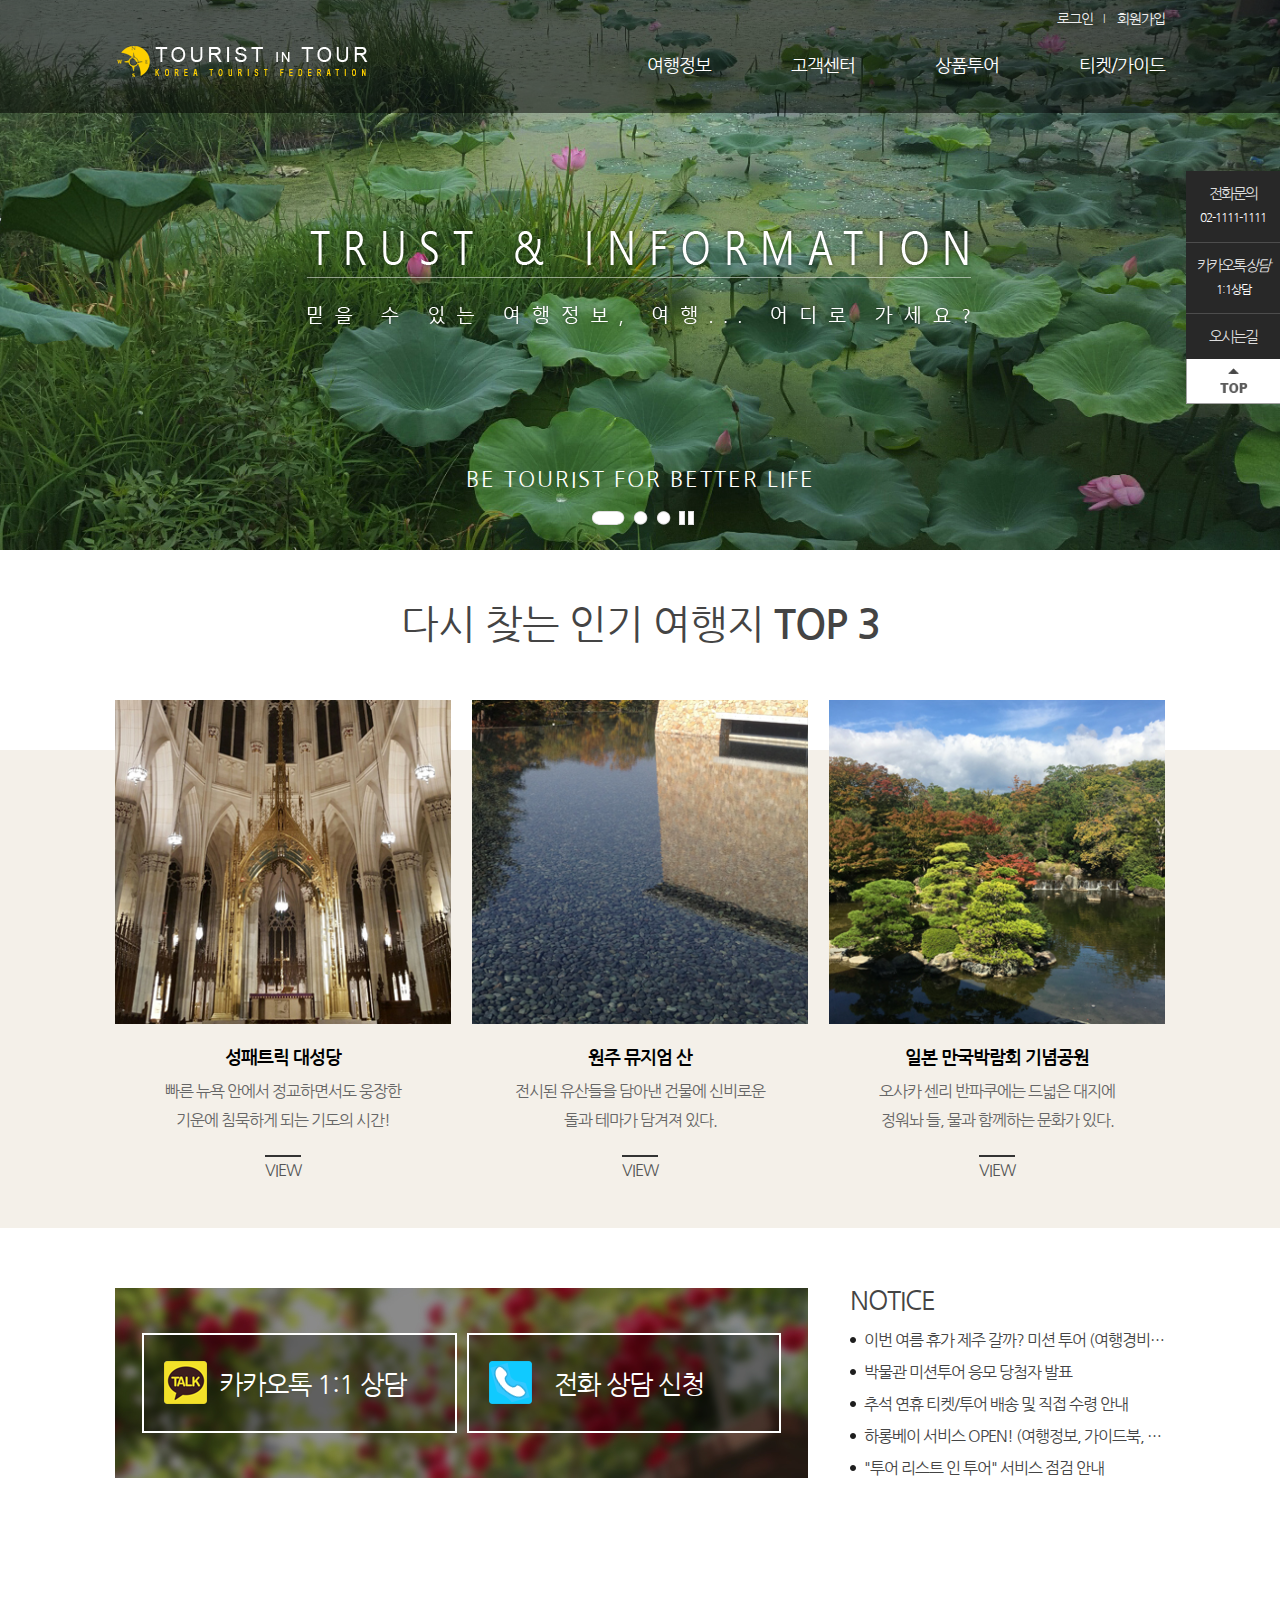
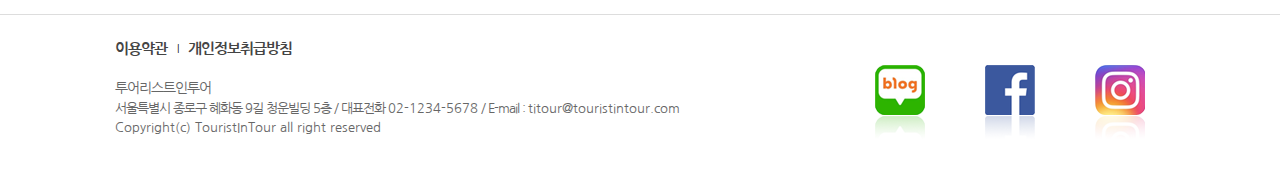
<file: index.html>
<!DOCTYPE html>
<html lang="en">
<head>
    <meta charset="UTF-8">
    <meta name="viewport" content="width=device-width, initial-scale=1.0">
    <title>투어 리스트 인 투어</title>
    <link href="./css/common.css" rel="stylesheet" type="text/css">
    <link href="./css/swiper.min.css" rel="stylesheet" type="text/css">
    <script src="./js/jquery-1.11.3.min.js"></script>
    <script src="./js/rollmain.js"></script>
    <script src="./js/jquery.easing.js"></script>	
    <script src="./js/common.js"></script>  
    <script src="./js/jquery.smooth-scroll.min.js"></script>

    
    <!-- <script src="js/placeholders.min.js"></script>
    <script src="js/html5shiv.js"></script> -->
</head>
<body>
    <ul class="skipnavi">
        <li><a href="#container">본문내용</a></li>
    </ul>
    <!-- wrap 시작 -->
    <div id="wrap">
        <header id="header">
            <div class="header_area box_inner clear">
                <h1><a href="./index.html">Tourist in tour</a></h1>
                <!-- 모바일 메뉴 그리기 -->
                <p class="openMOgnb"><a href="#"><b class="hdd">메뉴열기</b><span></span><span></span><span></span></a></p>
                <!-- 모바일 메뉴 그리기 끝-->
                <!-- 상단 메뉴 -->
                <div class="header_cont">
                    <ul class="util clear">
                        <li><a href="./member/login.html">로그인</a></li>
                        <li><a href="./member/regist.html">회원가입</a></li>
                    </ul>
                    <nav>
                        <ul class="gnb clear">
                            <li>
                                <a href="#" class="openAll1">여행정보</a>
                                <div class="gnb_depth gnb_depth2_1">
                                    <ul class="submenu_list">
                                        <li><a href="#">국내</a></li>
                                        <li><a href="#">해외</a></li>
                                    </ul>
                                </div>
                            </li>
                            <li>
                                <a href="#" class="openAll2">고객센터</a>
                                <div class="gnb_depth gnb_depth2_2">
                                    <ul class="submenu_list">
                                        <li><a href="#">공지사항</a></li>
                                        <li><a href="#">문의하기</a></li>
                                    </ul>
                                </div>
                            </li>
                            <li>
                                <a href="#" class="openAll3">상품투어</a>
                                <div class="gnb_depth gnb_depth2_3">
                                    <ul class="submenu_list">
                                        <li><a href="#">프로그램 소개</a></li>
                                        <li><a href="#">여행자료</a></li>
                                    </ul>
                                </div>
                            </li>
                            <li>
                                <a href="#" class="openAll4">티켓/가이드</a>
                                <div class="gnb_depth gnb_depth2_4">
                                    <ul class="submenu_list">
                                        <li><a href="#">항공</a></li>
                                        <li><a href="#">호텔</a></li>
                                    </ul>
                                </div>
                            </li>
                        </ul>
                    </nav>
                    <p class="closePop"><a href="#">닫기</a></p>
                </div>
                <!-- 상단 메뉴 끝-->
            </div>
        </header>
        <!-- container 시작-->
        <div id="container">
            <!-- pc 롤링 시작 -->
                <div class="main_rolling_pc">
                    <div class="visualRoll">
                        <ul class="viewImgList">
                            <li class="imglist0">
                                <div class="roll_content">
                                    <a href="#"><img src="./images/img_slidecontents01.png" alt="여행정보"></a><p class="roll_txtline">BE TOURIST FOR BETTER LIFE</p>
                                </div>
                            </li>
                            <li class="imglist1">
                                <div class="roll_content">
                                    <a href="#"><img src="./images/img_slidecontents02.png" alt="여행정보"></a><p class="roll_txtline">BE TOURIST FOR BETTER LIFE</p>
                                </div>
                            </li>
                            <li class="imglist2">
                                <div class="roll_content">
                                    <a href="#"><img src="./images/img_slidecontents03.png" alt="여행정보"></a><p class="roll_txtline">BE TOURIST FOR BETTER LIFE</p>
                                </div>
                            </li>
                        </ul>
                        <div class="rollbtnArea">
                            <ul class="rollingbtn">
                                <li class="seq butt0"><a href="#butt"><img src="./images/btn_rollbutt_on.png" alt="1번"></a></li>
                                <li class="seq butt1"><a href="#butt"><img src="./images/btn_rollbutt_off.png" alt="2번"></a></li>
                                <li class="seq butt2"><a href="#butt"><img src="./images/btn_rollbutt_off.png" alt="3번"></a></li>
                                <li class="rollstop"><a href="#" class="stop"><img src="./images/btn_roll_stop.png" alt="멈춤"></a></li>
                                <li class="rollplay"><a href="#" class="play"><img src="./images/btn_roll_play.png" alt="재생"></a></li>
                            </ul>
                        </div>
                    </div>
                </div>
            <!-- pc 롤링 끝 -->
            <!-- mobile 롤링 시작 -->
            <div class="main_rolling_mobile">
                <div class="swiper-container">
                    <div class="swiper-wrapper">
                        <div class="swiper-slide">
                            <a href="#"><img src="./images/mainslide_mob01.jpg" alt="여행정보"></a>
                        </div>
                        <div class="swiper-slide">
                            <a href="#"><img src="./images/mainslide_mob02.jpg" alt="여행정보"></a>
                        </div>
                        <div class="swiper-slide">
                            <a href="#"><img src="./images/mainslide_mob03.jpg" alt="여행정보"></a>
                        </div>
                    </div>
                    <div class="swiper-pagination"></div>
                </div>
            </div>
        <!-- mobile 롤링 끝-->

            <!--다시 찾는 인기 여행지 시작-->
            <div class="about_area">
                <h2>다시 찾는 인기 여행지 <b>TOP 3</b></h2>
                <div class = "about_box">
                    <ul class = "place_list box_inner clear">
                        <li><a href="#" onclick="$('.popup_base').css('height',$(document).height());$('.contact_pop').show();">
                            <img class="img_topplace" src="./images/img_topplace01.jpg" alt = "성패트릭 대성당"></a><h3>성패트릭 대성당</h3> <p class="txt">빠른 뉴욕 안에서 정교하면서도 웅장한 기운에 침묵하게 되는 기도의 시간!</p><span class="view">VIEW</span> </li>

                        <li><a href="#" onclick="$('.popup_base').css('height',$(document).height());$('.space_pop').show();">
                            <img class="img_topplace" src="./images/img_topplace02.jpg" alt = "원주 뮤지엄 산"></a><h3>원주 뮤지엄 산</h3> <p class="txt">전시된 유산들을 담아낸 건물에 신비로운 돌과 테마가 담겨져 있다.</p><span class="view">VIEW</span> </li>

                        <li><a href="#" onclick="$('.popup_base').css('height',$(document).height());$('.program_pop').show();">
                            <img class="img_topplace" src="./images/img_topplace03.jpg" alt = "일본 만국박람회 기념공원"></a><h3>일본 만국박람회 기념공원</h3> 
                        <p class="txt">오사카 센리 반파쿠에는 드넓은 대지에 정워놔 들, 물과 함께하는 문화가 있다.</p><span class="view">VIEW</span> </li>
                    </ul>
                </div>
            </div>
            <!--다시 찾는 인기 여행지 끝-->
            <!--상담 및 공지사항-->
            <div class="appbbs_area">
                <div class="appbbs_box box_inner clear">
                    <p class="app_line">
                        <a href="#">카카오톡 1:1 상담</a>
                        <a href="#">전화 상담 신청</a>
                    </p>
                    <div class="bbs_line">
                        <h3>NOTICE</h3>
                        <ul class="notice_recent">
                            <li><a href="#">이번 여름 휴가 제주 갈까? 미션 투어 (여행경비 50만원 지원)</a></li>
                            <li><a href="#">박물관 미션투어 응모 당첨자 발표</a></li>
                            <li><a href="#">추석 연휴 티켓/투어 배송 및 직접 수령 안내</a></li>
                            <li><a href="#">하롱베이 서비스 OPEN! (여행정보, 가이드북, 가이드맵)</a></li>
                            <li><a href="#">"투어 리스트 인 투어" 서비스 점검 안내</a></li>
                        </ul>
                    </div>
                </div>
            </div>
            <!--상담 및 공지사항 끝-->
        </div>     
        <!-- container 끝-->
        <!--푸터 -->
        <footer>
            <div class="foot_area box_inner">
                <ul class="foot_list clear">
                    <li><a href="#">이용약관</a></li>
                    <li><a href="#">개인정보취급방침</a></li>
                </ul>
                <h2>투어리스트인투어</h2>
                <p class="addr">서울특별시 종로구 혜화동 9길 청운빌딩 5층 <span class="gubun">/</span> <span class="br_line">대표전화 <span class="space0">02-1234-5678</span> <span class="gubun">/</span> <span class="br_line">E-mail : <span class="space0">titour@touristintour.com</span></span></span></p>
                <p class="copy box_inner">Copyright(c) TouristInTour all right reserved</p>
                <ul class="snslink">
                    <li><a href="#">blog</a></li>
                    <li><a href="#">facebook</a></li>
                    <li><a href="#">instagram</a></li>
                </ul>
            </div>
        </footer>

        <!--푸터 끝 -->
    </div>
    <!-- wrap 끝 -->

    <!--quick list-->
    <div class="quick_area">
        <ul class="quick_list">
            <li><a href="tel:02-1111-1111"><h3>전화문의</h3><p>02-1111-1111</p></a></li>
            <li><a href="#"><h3>카카오톡<em>상담</em></h3><p>1:1상담</p></a></li>
            <li><a href="#"><h3 class="to.content">오시는길</h3></a></li>
        </ul>
        <p class="to_top"><a href="#">TOP</a></p>
    </div>
    <!--quick list 끝-->

    <script src="js/swiper.min.js"></script>
    <script>
        $(function(){
            var swiper = new Swiper('.swiper-container', {
                loop: true,
                autoplay:5500,
                autoplayDisableOnInteraction: false,
                pagination: '.swiper-pagination',
                paginationClickable: true
            });
        });
    </script>
    
    <!-- contact_pop -->
<div class="popup_base contact_pop">
	<div class="pop_content">
		<p class="btn_xpop"><a href="#" onclick="$(this).parent().parent().parent().hide();">닫기</a></p>
		<ul class="pop_list">
			<li>
				<h2 class="tit_pop">성패트릭 대성당</h2>
				<img class="pop_img"src="./images/img_pop1_1.jpg" alt="성패트릭 대성당" />
				<div class="pop_txt"><p>뉴욕에서 만난 아름다운 고딕양식에 감탄을 금할 수 없습니다. <br>인상적인 예술작품들과 함께 하고 있으며 정교한 구조와 섬세한 조각들을 만날 수 있습니다. </p></div>
			</li>
		</ul>		
	</div>
</div>


<div class="popup_base space_pop">
    <div class="pop_content">
        <p class="btn_xpop"><a href="#" onclick="$(this).parent().parent().parent().hide();">닫기</a></p>
        <ul class="pop_list">
            <li>
                <h2 class="tit_pop">원주 뮤지엄 '산'</h2>
                <img class="pop_img"src="./images/img_pop2_1.jpg" alt="뮤지엄 산의 물위의 건물" />
                <div class="pop_txt"><p>실내와 야외, 문화와 자연이 공존하는 세계. <br> 뮤지엄 산은  휴식과 소통이 어울러진 복합공간을 추구합니다. </p></div>
            </li>
            <li>
                <h2 class="tit_pop">박물관 야외</h2>
                <img class="pop_img"src="./images/img_pop2_2.jpg" alt="박물관 야외조경" />
                <div class="pop_txt"><p>공간에 대한 관람을 최대한 배려하려고 합니다.<br>뮤지엄 산은 돌과 물과 산이 함께 어울림으로 배치된 조형 공간입니다.</p></div>
            </li>
        </ul>		
    </div>
</div>

<div class="popup_base program_pop">
    <div class="pop_content">
        <p class="btn_xpop"><a href="#" onclick="$(this).parent().parent().parent().hide();">닫기</a></p>
        <ul class="pop_list">
            <li>
                <h2 class="tit_pop">일본 만국박람회 기념 공원</h2>
                <img class="pop_img"src="./images/img_pop3_1.jpg" alt="일본 만국박람회 기념 공원" />
                <div class="pop_txt"><p>센리 반파쿠 기념 공원에서는 일본 정원의 확장판을 만날 수 있습니다.<br>가능한 가장 넓은 공간에 꾸민 연못, 산림욕, 정원, 산책길을 만끽할 수 있습니다.</p></div>
            </li>
        </ul>		
    </div>
</div>
<!-- //contact_pop -->

</body>
</html>
</file>
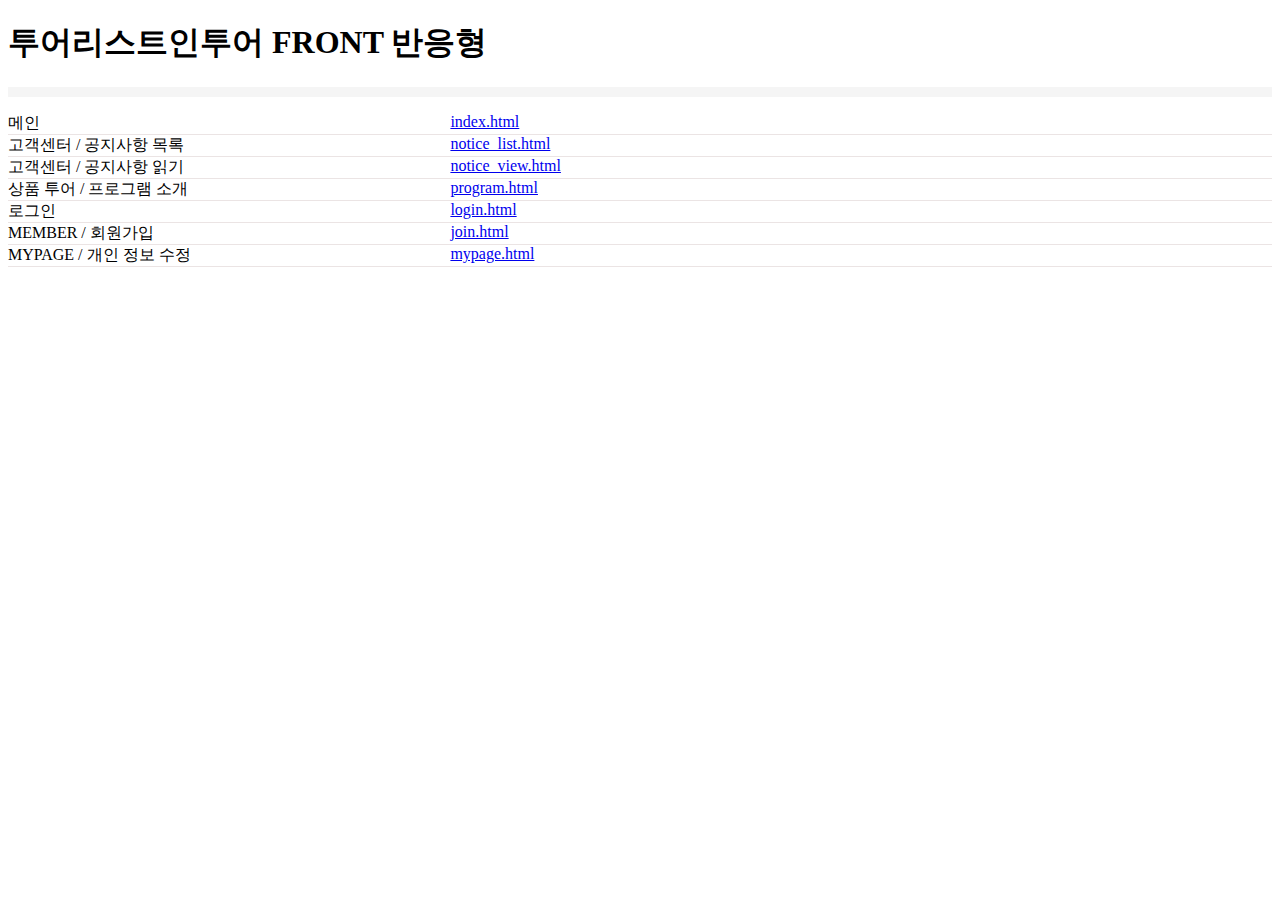
<file: sitemap.html>
<!DOCTYPE html>
<html lang="en">
<head>
    <meta charset="UTF-8">
    <meta name="viewport" content="width=device-width, initial-scale=1.0">
    <title>투어리스트인투어 FRONT 반응형</title>
    <style>
        p {width: 100%; height: 10px; background-color: whitesmoke;}
        li {border-bottom: 1px solid rgb(235, 228, 228);}
       .tit {width: 30%;}
       span {text-align: left;}
       li a {float: right; width: 65%;}
       li .bobo {width: 200px;}
    </style>
</head>
<body>
    <h1>투어리스트인투어 FRONT 반응형</h1>
    <p></p>
    <li><span class="tit">메인</span><span class="bobo"></span><a href="./index.html" alt="_blank">index.html</a></li>
    <li><span class="tit">고객센터 / 공지사항 목록</span><a href="./board/notice_list.html" alt="_blank">notice_list.html</a></li>
    <li><span class="tit">고객센터 / 공지사항 읽기</span><a href="./board/notice_view.html" alt="_blank">notice_view.html</a></li>
    <li><span class="tit">상품 투어 / 프로그램 소개</span><a href="./board/program.html" alt="_blank">program.html</a></li>
    <li><span class="tit">로그인</span><a href="./member/login.html" alt="_blank">login.html</a></li>
    <li><span class="tit">MEMBER / 회원가입</span><a href="./member/join.html" alt="_blank">join.html</a></li>
    <li><span class="tit">MYPAGE / 개인 정보 수정</span><a href="./member/mypage.html" alt="_blank">mypage.html</a></li>
    
</body>
</html>
</file>
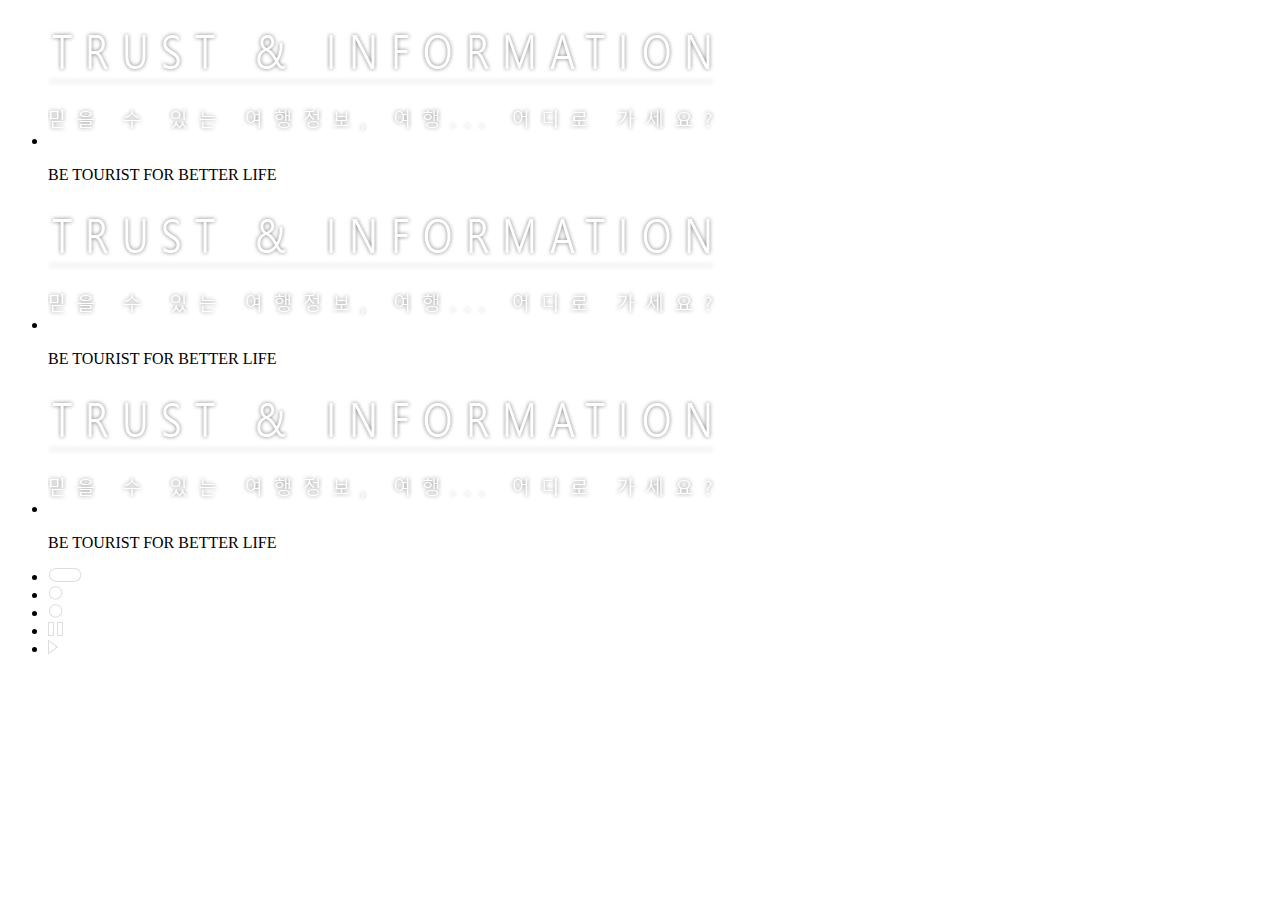
<file: test.html>
<!DOCTYPE html>
<html lang="en">
<head>
    <meta charset="UTF-8">
    <meta http-equiv="X-UA-Compatible" content="IE=edge">
    <meta name="viewport" content="width=device-width, initial-scale=1.0">
    <title>Document</title>
</head>
<body>
    <div class="main_rolling_pc">
        <div class="visualRoll">
            <ul class="viewImgList">
                <li class="imglist0">
                    <div class="roll_content">
                        <a href="#"><img src="./images/img_slidecontents01.png" alt="여행정보"></a><p class="roll_txtline">BE TOURIST FOR BETTER LIFE</p>
                    </div>
                </li>
                <li class="imglist1">
                    <div class="roll_content">
                        <a href="#"><img src="./images/img_slidecontents02.png" alt="여행정보"></a><p class="roll_txtline">BE TOURIST FOR BETTER LIFE</p>
                    </div>
                </li>
                <li class="imglist2">
                    <div class="roll_content">
                        <a href="#"><img src="./images/img_slidecontents03.png" alt="여행정보"></a><p class="roll_txtline">BE TOURIST FOR BETTER LIFE</p>
                    </div>
                </li>
            </ul>
            <div class="rollbtnArea">
                <ul class="rollingbtn">
                    <li class="seq butt0"><a href="#butt"><img src="./images/btn_rollbutt_on.png" alt="1번"></a></li>
                    <li class="seq butt1"><a href="#butt"><img src="./images/btn_rollbutt_off.png" alt="2번"></a></li>
                    <li class="seq butt2"><a href="#butt"><img src="./images/btn_rollbutt_off.png" alt="3번"></a></li>
                    <li class="rollstop"><a href="#" class="stop"><img src="./images/btn_roll_stop.png" alt="멈춤"></a></li>
                    <li class="rollplay"><a href="#" class="play"><img src="./images/btn_roll_play.png" alt="재생"></a></li>
                </ul>
            </div>
        </div>
    </div>
</body>
</html>
</file>
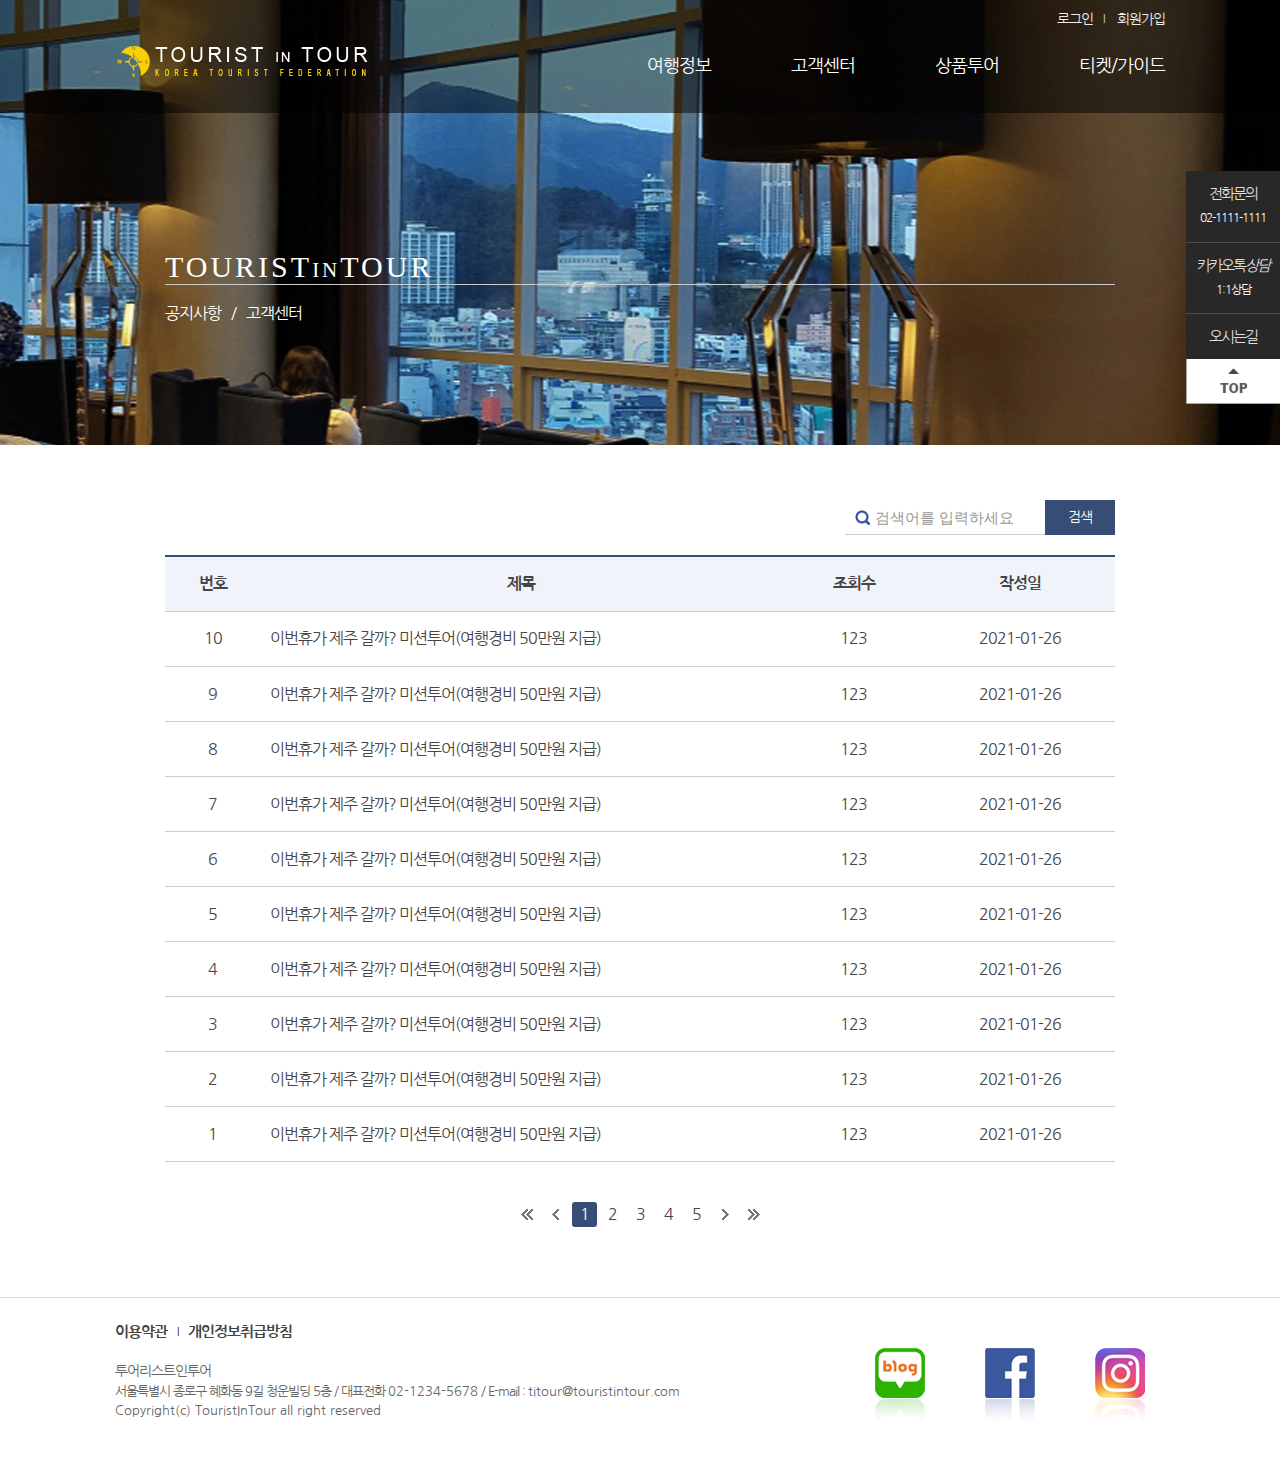
<file: board/notice_list.html>
<!DOCTYPE html>
<html lang="en">
<head>
    <meta charset="UTF-8">
    <meta name="viewport" content="width=device-width, initial-scale=1.0">
    <title>공지사항 | 고객센터 | 투어 리스트 인 투어</title>
    <link rel="stylesheet" href="../css/common.css">

    <script src="../js/jquery-1.11.3.min.js"></script>
    <script src="../js/common.js"></script>  
    <script src="../js/jquery.smooth-scroll.min.js"></script>
</head>
<body>
    <ul class="skipnavi">
        <li><a href="#container">본문내용</a></li>
    </ul>
    <!--wrap-->
    <div id = "wrap">
        <header id="header">
            <div class="header_area box_inner clear">
                <h1><a href="./index.html">Tourist in tour</a></h1>
                <!-- 모바일 메뉴 그리기 -->
                <p class="openMOgnb"><a href="#"><b class="hdd">메뉴열기</b><span></span><span></span><span></span></a></p>
                <!-- 모바일 메뉴 그리기 끝-->
                <!-- 상단 메뉴 -->
                <div class="header_cont">
                    <ul class="util clear">
                        <li><a href="./member/login.html">로그인</a></li>
                        <li><a href="./member/regist.html">회원가입</a></li>
                    </ul>
                    <nav>
                        <ul class="gnb clear">
                            <li>
                                <a href="#" class="openAll1">여행정보</a>
                                <div class="gnb_depth gnb_depth2_1">
                                    <ul class="submenu_list">
                                        <li><a href="#">국내</a></li>
                                        <li><a href="#">해외</a></li>
                                    </ul>
                                </div>
                            </li>
                            <li>
                                <a href="#" class="openAll2">고객센터</a>
                                <div class="gnb_depth gnb_depth2_2">
                                    <ul class="submenu_list">
                                        <li><a href="#">공지사항</a></li>
                                        <li><a href="#">문의하기</a></li>
                                    </ul>
                                </div>
                            </li>
                            <li>
                                <a href="#" class="openAll3">상품투어</a>
                                <div class="gnb_depth gnb_depth2_3">
                                    <ul class="submenu_list">
                                        <li><a href="#">프로그램 소개</a></li>
                                        <li><a href="#">여행자료</a></li>
                                    </ul>
                                </div>
                            </li>
                            <li>
                                <a href="#" class="openAll4">티켓/가이드</a>
                                <div class="gnb_depth gnb_depth2_4">
                                    <ul class="submenu_list">
                                        <li><a href="#">항공</a></li>
                                        <li><a href="#">호텔</a></li>
                                    </ul>
                                </div>
                            </li>
                        </ul>
                    </nav>
                    <p class="closePop"><a href="#">닫기</a></p>
                </div>
                <!-- 상단 메뉴 끝-->
            </div>
        </header>
        <!--container-->
        <div id ="container">
            <div class = "location_area customer"> 
                <div class = "box_inner">
                    <h2 class = "tit_page">TOURIST<span class = "in">in</span>TOUR</h2>
                    <p class = "location">공지사항<span class= "path">/</span>고객센터</p>
                    <ul class= "page_menu clear">
                        <li><a href="#" class="on">공지사항</a></li>
                        <li><a href="#">문의하기</a></li>
                    </ul>
                </div>
            </div>
            <!-- 본문-->
                <div class= "bodytext_area box_inner">
                    <form action="#" class="minisrch_form">
                        <fieldset>
                            <legend>검색</legend>
                            <input type="text" class="tbox" title="검색어를 입력하세요"
                            placeholder="검색어를 입력하세요"><a href="#" class="btn_srch">검색</a>
                        </fieldset>
                    </form>
                    <table class="bbsListTbl" summary="번호, 제목, 조회수, 작성일 등을 제공하는 표">
                        <caption class="hdd">공지사항 목록</caption>
                        <thead>
                            <tr>
                                <!--
                                    scope속성
                                    웹 접근성을 위해 사용하는 속성입니다. scope 속성은 테이블의 th,td등의 해당 셀에게 컬럼인지 행인지 여부를 알려주는 역활을 합니다.
                                -->
                                <th scope="col">번호</th>
                                <th scope="col">제목</th>
                                <th scope="col">조회수</th>
                                <th scope="col">작성일</th>
                            </tr>
                        </thead>

                        <tbody>
                            <tr>
                                <td>10</td>
                                <td class="tit_notice"><a href="#">이번휴가 제주 갈까? 미션투어(여행경비 50만원 지급)</a></td>
                                <td>123</td>
                                <td>2021-01-26</td>
                            </tr>
                            <tr>
                                <td>9</td>
                                <td class="tit_notice"><a href="#">이번휴가 제주 갈까? 미션투어(여행경비 50만원 지급)</a></td>
                                <td>123</td>
                                <td>2021-01-26</td>
                            </tr>
                            <tr>
                                <td>8</td>
                                <td class="tit_notice"><a href="#">이번휴가 제주 갈까? 미션투어(여행경비 50만원 지급)</a></td>
                                <td>123</td>
                                <td>2021-01-26</td>
                            </tr>
                            <tr>
                                <td>7</td>
                                <td class="tit_notice"><a href="#">이번휴가 제주 갈까? 미션투어(여행경비 50만원 지급)</a></td>
                                <td>123</td>
                                <td>2021-01-26</td>
                            </tr>
                            <tr>
                                <td>6</td>
                                <td class="tit_notice"><a href="#">이번휴가 제주 갈까? 미션투어(여행경비 50만원 지급)</a></td>
                                <td>123</td>
                                <td>2021-01-26</td>
                            </tr>
                            <tr>
                                <td>5</td>
                                <td class="tit_notice"><a href="#">이번휴가 제주 갈까? 미션투어(여행경비 50만원 지급)</a></td>
                                <td>123</td>
                                <td>2021-01-26</td>
                            </tr>
                            <tr>
                                <td>4</td>
                                <td class="tit_notice"><a href="#">이번휴가 제주 갈까? 미션투어(여행경비 50만원 지급)</a></td>
                                <td>123</td>
                                <td>2021-01-26</td>
                            </tr>
                            <tr>
                                <td>3</td>
                                <td class="tit_notice"><a href="#">이번휴가 제주 갈까? 미션투어(여행경비 50만원 지급)</a></td>
                                <td>123</td>
                                <td>2021-01-26</td>
                            </tr>
                            <tr>
                                <td>2</td>
                                <td class="tit_notice"><a href="#">이번휴가 제주 갈까? 미션투어(여행경비 50만원 지급)</a></td>
                                <td>123</td>
                                <td>2021-01-26</td>
                            </tr>
                            <tr>
                                <td>1</td>
                                <td class="tit_notice"><a href="#">이번휴가 제주 갈까? 미션투어(여행경비 50만원 지급)</a></td>
                                <td>123</td>
                                <td>2021-01-26</td>
                            </tr>
                        </tbody>
                    </table>
                    <div class="pagination">
                        <a href="#" class="firstpage pbtn"><img src ="../images/btn_firstpage.png" alt="첫 페이지로 이동"></a>
                        <a href="#" class="prevpage pbtn"><img src ="../images/btn_prevpage.png" alt="이전 페이지로 이동"></a>
                        <a href="#"><span class="pagenum currentPage">1</span></a>
                        <a href="#"><span class="pagenum ">2</span></a>
                        <a href="#"><span class="pagenum ">3</span></a>
                        <a href="#"><span class="pagenum ">4</span></a>
                        <a href="#"><span class="pagenum ">5</span></a>
                        <a href="#" class="nextpage pbtn"><img src="../images/btn_nextpage.png" alt="다음 페이지로 이동"></a>
                        <a href="#" class="lastpage pbtn"><img src="../images/btn_lastpage.png" alt="마지막 페이지로 이동"></a>
                    </div>
                </div>
            <!-- 본문끝-->
        </div>
        <!--container 끝-->
        <!--푸터 -->
        <footer>
            <div class="foot_area box_inner">
                <ul class="foot_list clear">
                    <li><a href="#">이용약관</a></li>
                    <li><a href="#">개인정보취급방침</a></li>
                </ul>
                <h2>투어리스트인투어</h2>
                <p class="addr">서울특별시 종로구 혜화동 9길 청운빌딩 5층 <span class="gubun">/</span> <span class="br_line">대표전화 <span class="space0">02-1234-5678</span> <span class="gubun">/</span> <span class="br_line">E-mail : <span class="space0">titour@touristintour.com</span></span></span></p>
                <p class="copy box_inner">Copyright(c) TouristInTour all right reserved</p>
                <ul class="snslink">
                    <li><a href="#">blog</a></li>
                    <li><a href="#">facebook</a></li>
                    <li><a href="#">instagram</a></li>
                </ul>
            </div>
        </footer>
        <!--푸터 끝 -->
    </div>
    <!--wrap 끝-->
    <!--quick list-->
    <div class="quick_area">
        <ul class="quick_list">
            <li><a href="tel:02-1111-1111"><h3>전화문의</h3><p>02-1111-1111</p></a></li>
            <li><a href="#"><h3>카카오톡<em>상담</em></h3><p>1:1상담</p></a></li>
            <li><a href="#"><h3 class="to.content">오시는길</h3></a></li>
        </ul>
        <p class="to_top"><a href="#">TOP</a></p>
    </div>
    <!--quick list 끝-->
    
    
</body>
</html>
</file>
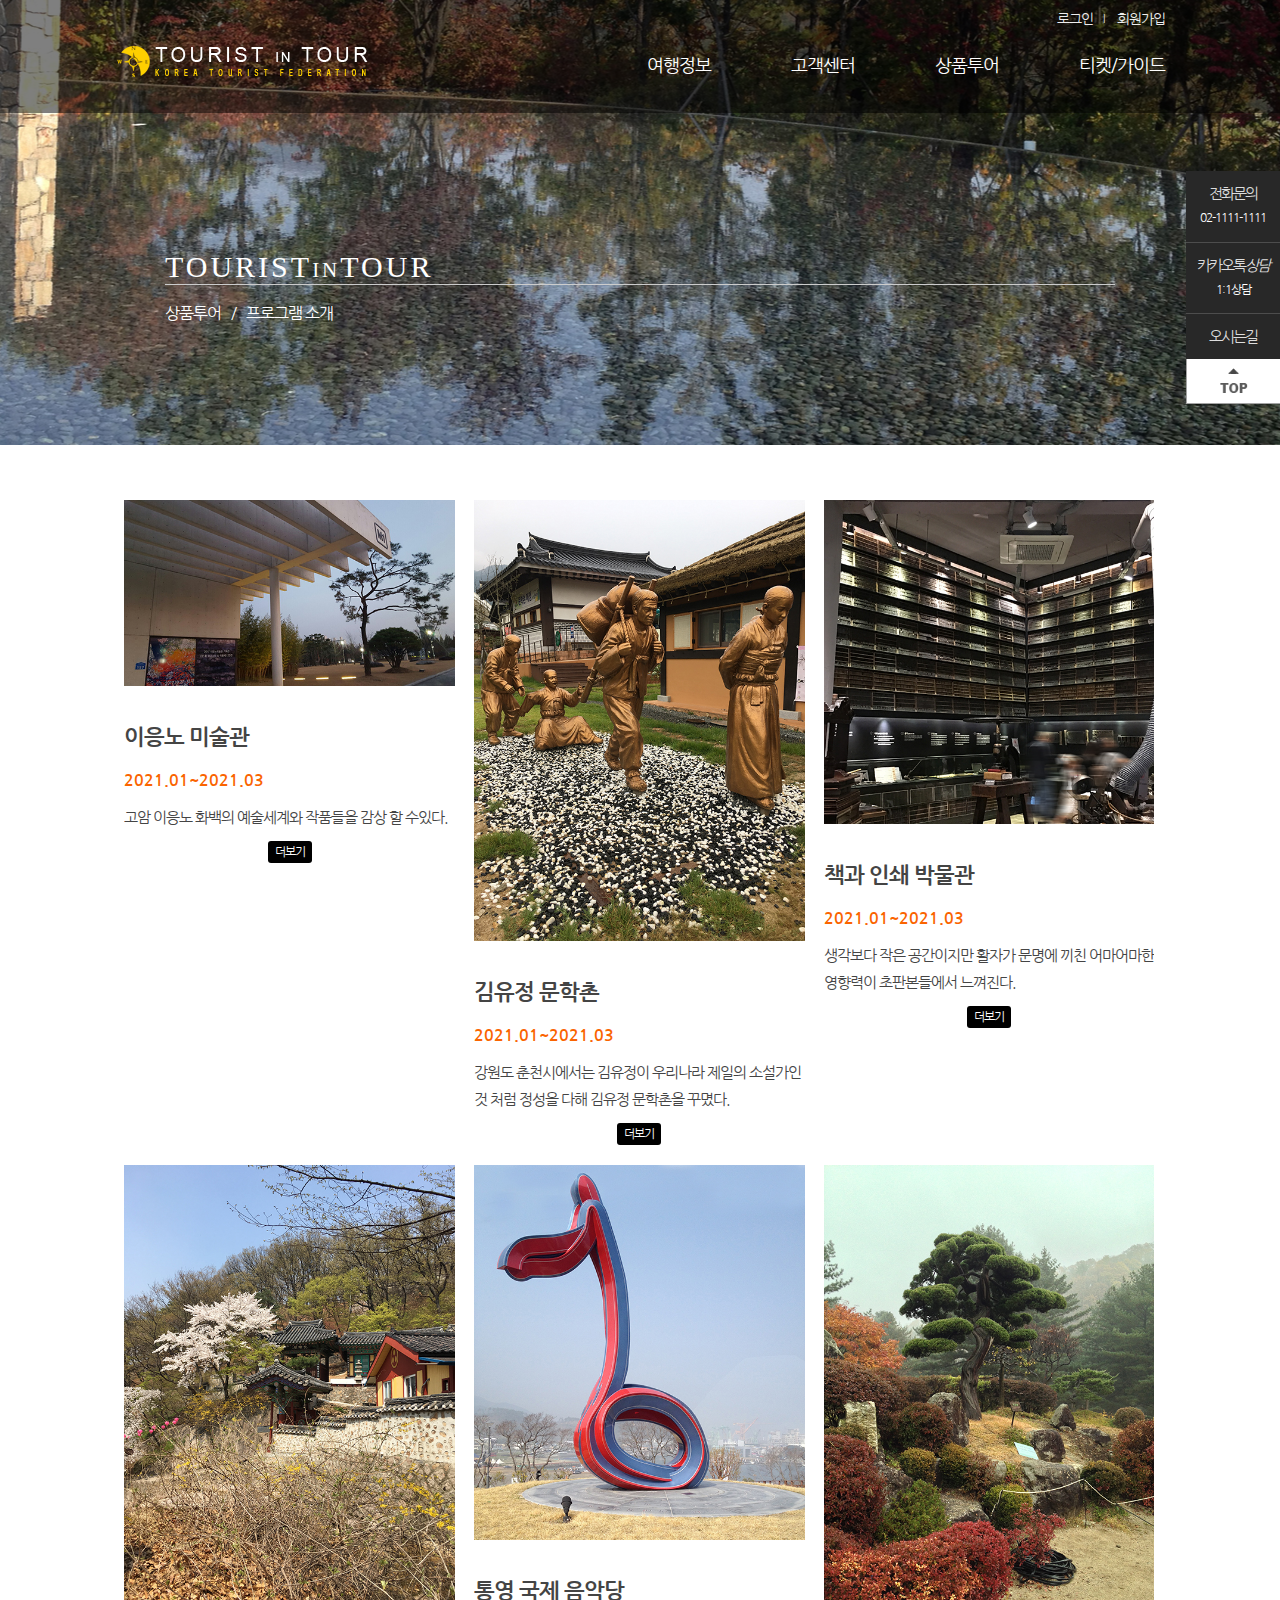
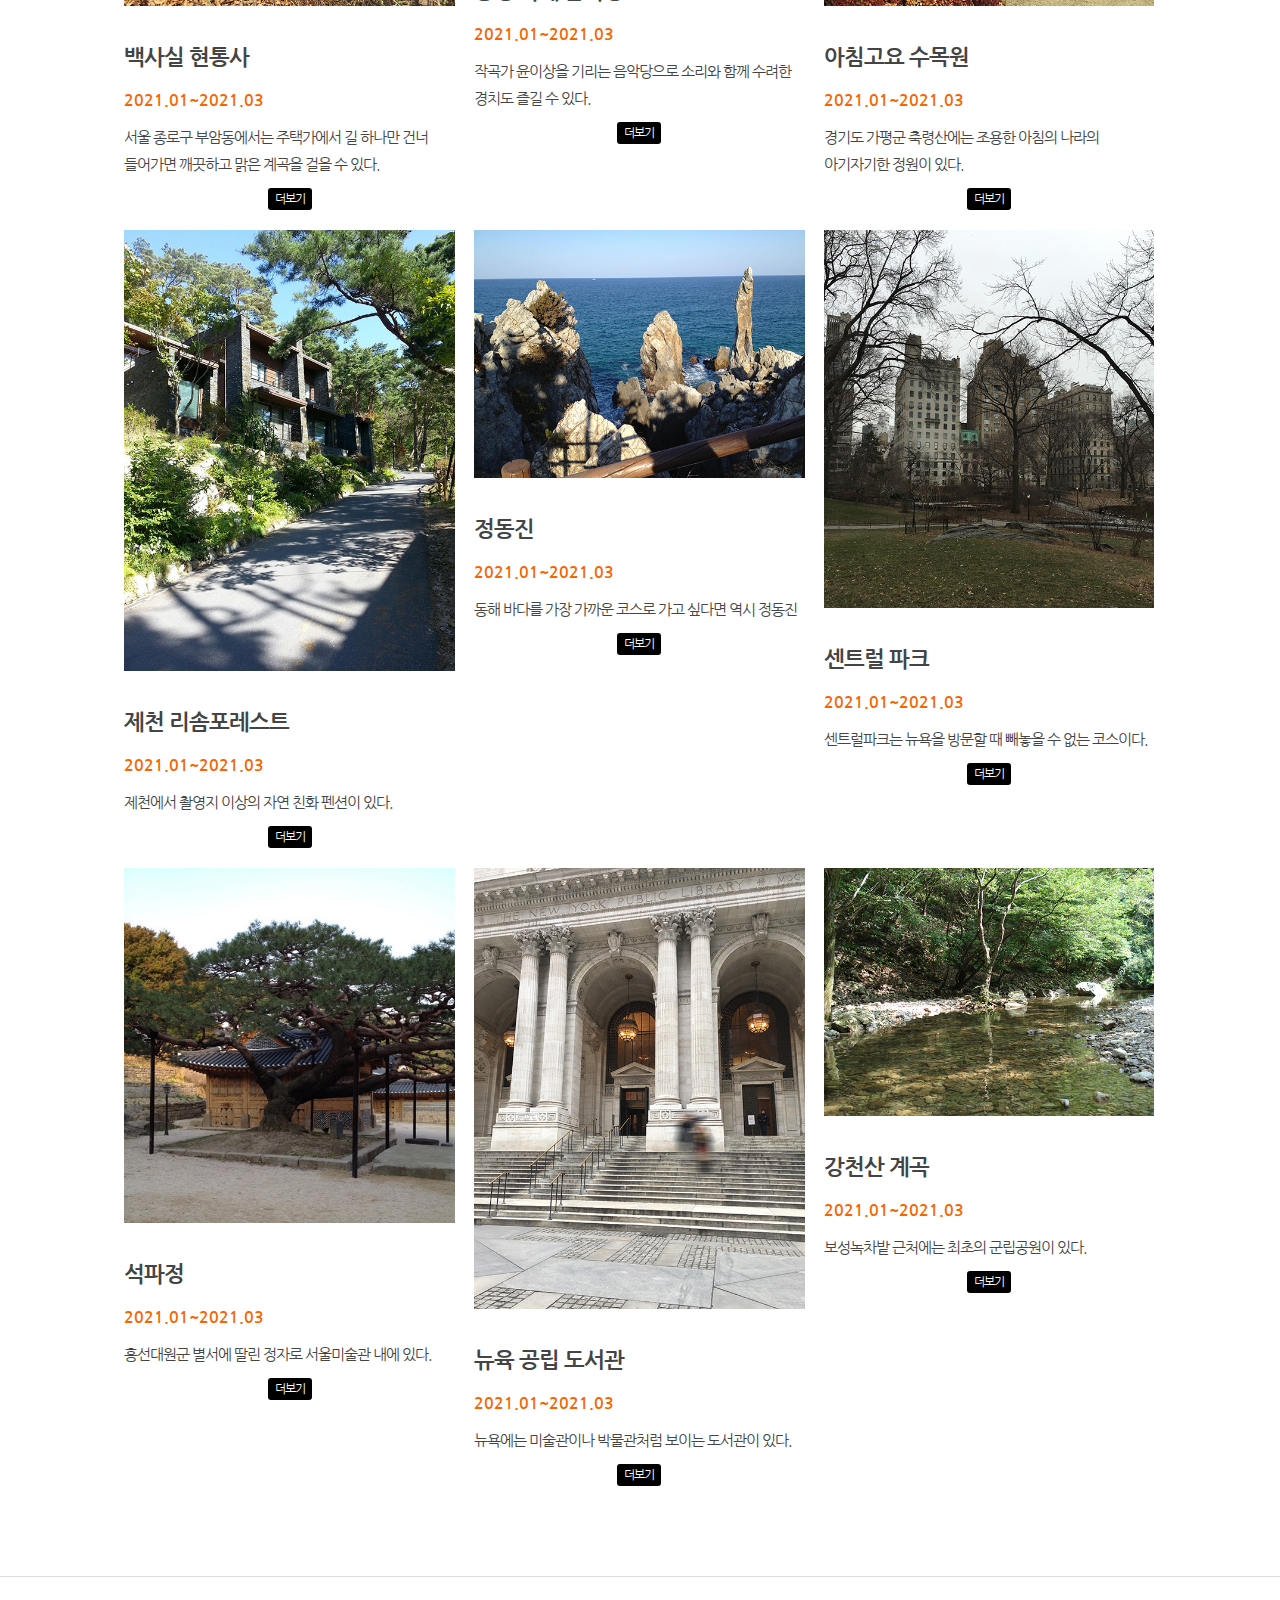
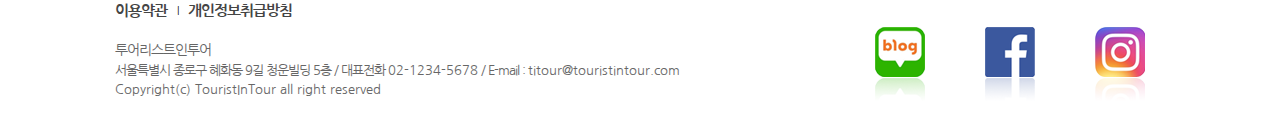
<file: board/program.html>
<!DOCTYPE html>
<html lang="en">
<head>
    <meta charset="UTF-8">
    <meta name="viewport" content="width=device-width, initial-scale=1.0">
    <title>프로그램 소개 | 상품투어 | 투어 리스트 인 투어</title>
    <link rel="stylesheet" href="../css/common.css">
    <script src="../js/jquery-1.11.3.min.js"></script>
    <script src="../js/common.js"></script>  
    <script src="../js/jquery.smooth-scroll.min.js"></script>
</head>
<body>
    <ul class="skipnavi">
        <li><a href="#container">본문내용</a></li>
    </ul>
    <!--wrap-->
    <div id = "wrap">
        <header id="header">
            <div class="header_area box_inner clear">
                <h1><a href="./index.html">Tourist in tour</a></h1>
                <!-- 모바일 메뉴 그리기 -->
                <p class="openMOgnb"><a href="#"><b class="hdd">메뉴열기</b><span></span><span></span><span></span></a></p>
                <!-- 모바일 메뉴 그리기 끝-->
                <!-- 상단 메뉴 -->
                <div class="header_cont">
                    <ul class="util clear">
                        <li><a href="./member/login.html">로그인</a></li>
                        <li><a href="./member/regist.html">회원가입</a></li>
                    </ul>
                    <nav>
                        <ul class="gnb clear">
                            <li>
                                <a href="#" class="openAll1">여행정보</a>
                                <div class="gnb_depth gnb_depth2_1">
                                    <ul class="submenu_list">
                                        <li><a href="#">국내</a></li>
                                        <li><a href="#">해외</a></li>
                                    </ul>
                                </div>
                            </li>
                            <li>
                                <a href="#" class="openAll2">고객센터</a>
                                <div class="gnb_depth gnb_depth2_2">
                                    <ul class="submenu_list">
                                        <li><a href="#">공지사항</a></li>
                                        <li><a href="#">문의하기</a></li>
                                    </ul>
                                </div>
                            </li>
                            <li>
                                <a href="#" class="openAll3">상품투어</a>
                                <div class="gnb_depth gnb_depth2_3">
                                    <ul class="submenu_list">
                                        <li><a href="#">프로그램 소개</a></li>
                                        <li><a href="#">여행자료</a></li>
                                    </ul>
                                </div>
                            </li>
                            <li>
                                <a href="#" class="openAll4">티켓/가이드</a>
                                <div class="gnb_depth gnb_depth2_4">
                                    <ul class="submenu_list">
                                        <li><a href="#">항공</a></li>
                                        <li><a href="#">호텔</a></li>
                                    </ul>
                                </div>
                            </li>
                        </ul>
                    </nav>
                    <p class="closePop"><a href="#">닫기</a></p>
                </div>
                <!-- 상단 메뉴 끝-->
            </div>
        </header>
        <!--container-->
        <div id ="container">
            <div class = "location_area package">
                <div class = "box_inner">
                    <h2 class = "tit_page">TOURIST<span class = "in">in</span>TOUR</h2>
                    <p class = "location">상품투어<span class= "path">/</span>프로그램 소개</p>
                    <ul class= "page_menu clear">
                        <li><a href="#" class="on">프로그램 소개</a></li>
                        <li><a href="#" >여행 자료</a></li>
                    </ul>
                </div>
            </div>
            <!-- 본문-->
            <div class= "bodytext_area place_area box_inner">
                <ul class="program_list clear ">
                    <li>
                        <img class="img_place" src="../images/img_place_01.jpg" alt ="이응노 미술관">
                        <h3>이응노 미술관</h3>
                        <p class="subttl">2021.01~2021.03</p>
                        <div class="program_content">
                        <p>고암 이응노 화백의 예술세계와 작품들을 감상 할 수있다.<span class="subtxt">대전에 위치한 이응노 미술관에서는 대전과 파리, 한국과 프랑스,아시아와 유럽의 커뮤니케이션이 일어난다.</span></p>
                        </div>
                        <p class="btn_more"><a href="javascript:;">더보기</a></p>
                    </li>
                    <li>
                        <img class="img_place" src="../images/img_place_02.jpg" alt ="김유정 문학촌">
                        <h3>김유정 문학촌</h3>
                        <p class="subttl">2021.01~2021.03</p>
                        <div class="program_content">
                        <p>강원도 춘천시에서는 김유정이 우리나라 제일의 소설가인 것 처럼 정성을 다해 김유정 문학촌을 꾸몄다.<span class="subtxt">기념관은 물론이고 소설의 마지막 장면을 실제크기 동상으로 재연하기도 했다. 우리를 감동시킨 많은 다른 문학가, 예술인들도 해당 지자체에서 성의를 다해 기렸으면 하는 바램이다.</span></p>
                        </div>
                        <p class="btn_more"><a href="javascript:;">더보기</a></p>
                    </li>
                    <li>
                        <img class="img_place" src="../images/img_place_03.jpg" alt ="책과 인쇄 박물관">
                        <h3>책과 인쇄 박물관</h3>
                        <p class="subttl">2021.01~2021.03</p>
                        <div class="program_content">
                        <p>생각보다 작은 공간이지만 활자가 문명에 끼친 어마어마한 영향력이 초판본들에서 느껴진다.<span class="subtxt">박물관만 볼 수 있는 것이 아니라 아직까지도 그 시절에 인쇄과정을 손수 체험 할 수 있는 시간을 제공하고 있다.</span></p>
                        </div>
                        <p class="btn_more"><a href="javascript:;">더보기</a></p>
                    </li>
                    <li>
                        <img class="img_place" src="../images/img_place_04.jpg" alt ="백사실 현통사">
                        <h3>백사실 현통사</h3>
                        <p class="subttl">2021.01~2021.03</p>
                        <div class="program_content">
                        <p>서울 종로구 부암동에서는 주택가에서 길 하나만 건너 들어가면 깨끗하고 맑은 계곡을 걸을 수 있다.<span class="subtxt">백사실 가는길에 사찰도 있어주지만 더 들어가면 조선후기 별서 백성동천을 만날 수 있다.</span></p>
                        </div>
                        <p class="btn_more"><a href="javascript:;">더보기</a></p>
                    </li>
                    <li>
                        <img class="img_place" src="../images/img_place_05.jpg" alt ="통영 국제 음악당">
                        <h3>통영 국제 음악당</h3>
                        <p class="subttl">2021.01~2021.03</p>
                        <div class="program_content">
                        <p>작곡가 윤이상을 기리는 음악당으로 소리와 함께 수려한 경치도 즐길 수 있다.<span class="subtxt">봄과 가을에 통영 국제 음악제가 열리며 가을에는 윤이상 국제 음악 콩쿠르가 열린다.</span></p>
                        </div>
                        <p class="btn_more"><a href="javascript:;">더보기</a></p>
                    </li>
                    <li>
                        <img class="img_place" src="../images/img_place_06.jpg" alt ="아침고요수목원">
                        <h3>아침고요 수목원</h3>
                        <p class="subttl">2021.01~2021.03</p>
                        <div class="program_content">
                        <p>경기도 가평군 축령산에는 조용한 아침의 나라의 아기자기한 정원이 있다.<span class="subtxt">너무 거대하지 않으면서도 수려한 산림욕장을 원한다면 아침고요 수목원을 산책하라.</span></p>
                        </div>
                        <p class="btn_more"><a href="javascript:;">더보기</a></p>
                    </li>
                    <li>
                        <img class="img_place" src="../images/img_place_07.jpg" alt ="제천 리솜포레스트">
                        <h3>제천 리솜포레스트</h3>
                        <p class="subttl">2021.01~2021.03</p>
                        <div class="program_content">
                        <p>제천에서 촬영지 이상의 자연 친화 펜션이 있다.<span class="subtxt">리솜 포레스트는 아름드리 피톤치드 정글속에 모던한 빌라 하나씩을 꽂아 놓은 듯한 구조를 하고 있다.</span></p>
                        </div>
                        <p class="btn_more"><a href="javascript:;">더보기</a></p>
                    </li>
                    <li>
                        <img class="img_place" src="../images/img_place_08.jpg" alt ="정동진">
                        <h3>정동진</h3>
                        <p class="subttl">2021.01~2021.03</p>
                        <div class="program_content">
                        <p>동해 바다를 가장 가까운 코스로 가고 싶다면 역시 정동진<span class="subtxt">정동진 역은 세계에서 가장 바닷가에 가까운 기차역으로 기내스북에 등재되어 있다고 한다.</span></p>
                        </div>
                        <p class="btn_more"><a href="javascript:;">더보기</a></p>
                    </li>
                    <li>
                        <img class="img_place" src="../images/img_place_09.jpg" alt ="센트럴 파크">
                        <h3>센트럴 파크</h3>
                        <p class="subttl">2021.01~2021.03</p>
                        <div class="program_content">
                        <p>센트럴파크는 뉴욕을 방문할 때 빼놓을 수 없는 코스이다.<span class="subtxt">여름이면 여름, 겨울이면 겨울 어느떄라도 실망시키지 않는 영화와 현실의 명소이다.</span></p>
                        </div>
                        <p class="btn_more"><a href="javascript:;">더보기</a></p>
                    </li>
                    <li>
                        <img class="img_place" src="../images/img_place_10.jpg" alt ="석파정">
                        <h3>석파정</h3>
                        <p class="subttl">2021.01~2021.03</p>
                        <div class="program_content">
                        <p>흥선대원군 별서에 딸린 정자로 서울미술관 내에 있다.<span class="subtxt">자연과 역사, 현대미술을 동시에 원한다면 석파정으로 오라.</span></p>
                        </div>
                        <p class="btn_more"><a href="javascript:;">더보기</a></p>
                    </li>
                    <li>
                        <img class="img_place" src="../images/img_place_11.jpg" alt ="뉴욕 공립 도서관">
                        <h3>뉴육 공립 도서관</h3>
                        <p class="subttl">2021.01~2021.03</p>
                        <div class="program_content">
                        <p>뉴욕에는 미술관이나 박물관처럼 보이는 도서관이 있다.<span class="subtxt">외관뿐 아니라 내부도 성이나 성당 못지 않는 중후한 멋을 뽐내는 이 곳은 주민들이 무료로 이용할 수 있는 도서관이다.</span></p>
                        </div>
                        <p class="btn_more"><a href="javascript:;">더보기</a></p>
                    </li>
                    <li>
                        <img class="img_place" src="../images/img_place_12.jpg" alt ="강천산 계곡">
                        <h3>강천산 계곡</h3>
                        <p class="subttl">2021.01~2021.03</p>
                        <div class="program_content">
                        <p>보성녹차밭 근처에는 최초의 군립공원이 있다.<span class="subtxt">산으로 올라가는 길에는 맨발로 걸을 수 있는 황톳길이 있고 꼭대기에는 다리가 떨리는 구름다리가 있다.</span></p>
                        </div>
                        <p class="btn_more"><a href="javascript:;">더보기</a></p>
                    </li>
                </ul>
                    


                    

            </div>
            <!-- 본문끝-->
        </div>
        <!--container 끝-->
        <!--푸터 -->
        <footer>
            <div class="foot_area box_inner">
                <ul class="foot_list clear">
                    <li><a href="#">이용약관</a></li>
                    <li><a href="#">개인정보취급방침</a></li>
                </ul>
                <h2>투어리스트인투어</h2>
                <p class="addr">서울특별시 종로구 혜화동 9길 청운빌딩 5층 <span class="gubun">/</span> <span class="br_line">대표전화 <span class="space0">02-1234-5678</span> <span class="gubun">/</span> <span class="br_line">E-mail : <span class="space0">titour@touristintour.com</span></span></span></p>
                <p class="copy box_inner">Copyright(c) TouristInTour all right reserved</p>
                <ul class="snslink">
                    <li><a href="#">blog</a></li>
                    <li><a href="#">facebook</a></li>
                    <li><a href="#">instagram</a></li>
                </ul>
            </div>
        </footer>
        <!--푸터 끝 -->
    </div>
    <!--wrap 끝-->
    <!--quick list-->
    <div class="quick_area">
        <ul class="quick_list">
            <li><a href="tel:02-1111-1111"><h3>전화문의</h3><p>02-1111-1111</p></a></li>
            <li><a href="#"><h3>카카오톡<em>상담</em></h3><p>1:1상담</p></a></li>
            <li><a href="#"><h3 class="to.content">오시는길</h3></a></li>
        </ul>
        <p class="to_top"><a href="#">TOP</a></p>
    </div>
    <!--quick list 끝-->
    
    
</body>
</html>
</file>
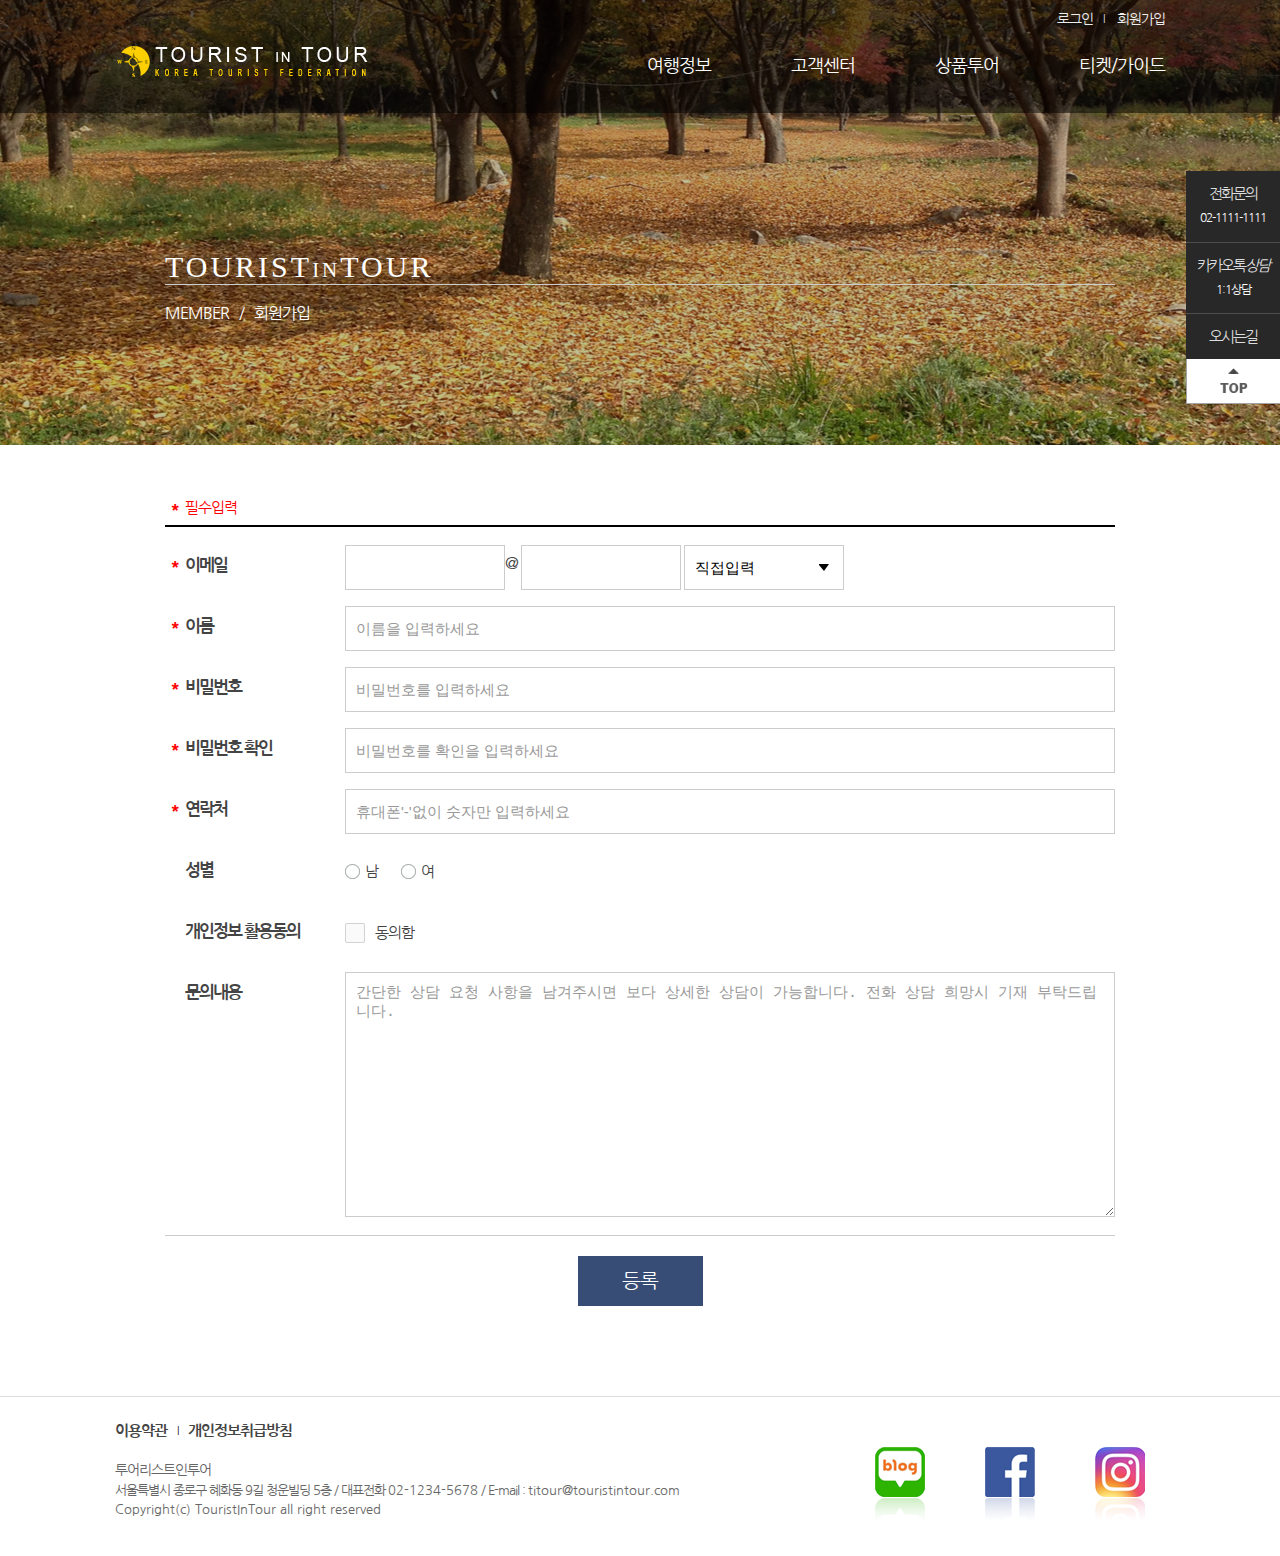
<file: member/join.html>
<!DOCTYPE html>
<html lang="en">
<head>
    <meta charset="UTF-8">
    <meta name="viewport" content="width=device-width, initial-scale=1.0">
    <title>회원가입 | 투어 리스트 인 투어</title>
    <link rel="stylesheet" href="../css/common.css">

    <script src="../js/jquery-1.11.3.min.js"></script>
    <script src="../js/common.js"></script>  
    <script src="../js/jquery.smooth-scroll.min.js"></script>
</head>
<body>
    <ul class="skipnavi">
        <li><a href="#container">본문내용</a></li>
    </ul>
    <!--wrap-->
    <div id = "wrap">
        <header id="header">
            <div class="header_area box_inner clear">
                <h1><a href="../index.html">Tourist in tour</a></h1>
                <!-- 모바일 메뉴 그리기 -->
                <p class="openMOgnb"><a href="#"><b class="hdd">메뉴열기</b><span></span><span></span><span></span></a></p>
                <!-- 모바일 메뉴 그리기 끝-->
                <!-- 상단 메뉴 -->
                <div class="header_cont">
                    <ul class="util clear">
                        <li><a href="./member/login.html">로그인</a></li>
                        <li><a href="./member/regist.html">회원가입</a></li>
                    </ul>
                    <nav>
                        <ul class="gnb clear">
                            <li>
                                <a href="#" class="openAll1">여행정보</a>
                                <div class="gnb_depth gnb_depth2_1">
                                    <ul class="submenu_list">
                                        <li><a href="#">국내</a></li>
                                        <li><a href="#">해외</a></li>
                                    </ul>
                                </div>
                            </li>
                            <li>
                                <a href="#" class="openAll2">고객센터</a>
                                <div class="gnb_depth gnb_depth2_2">
                                    <ul class="submenu_list">
                                        <li><a href="#">공지사항</a></li>
                                        <li><a href="#">문의하기</a></li>
                                    </ul>
                                </div>
                            </li>
                            <li>
                                <a href="#" class="openAll3">상품투어</a>
                                <div class="gnb_depth gnb_depth2_3">
                                    <ul class="submenu_list">
                                        <li><a href="#">프로그램 소개</a></li>
                                        <li><a href="#">여행자료</a></li>
                                    </ul>
                                </div>
                            </li>
                            <li>
                                <a href="#" class="openAll4">티켓/가이드</a>
                                <div class="gnb_depth gnb_depth2_4">
                                    <ul class="submenu_list">
                                        <li><a href="#">항공</a></li>
                                        <li><a href="#">호텔</a></li>
                                    </ul>
                                </div>
                            </li>
                        </ul>
                    </nav>
                    <p class="closePop"><a href="#">닫기</a></p>
                </div>
                <!-- 상단 메뉴 끝-->
            </div>
        </header>
        <!--container-->
        <div id ="container">
            <div class = "location_area member">
                <div class = "box_inner">
                    <h2 class = "tit_page">TOURIST<span class = "in">in</span>TOUR</h2>
                    <p class = "location">MEMBER<span class= "path">/</span>회원가입</p>
                    <ul class= "page_menu clear">
                        <li><a href="#" class="on">회원가입</a></li>
                    </ul>
                </div>
            </div>
            <!-- 본문-->
                <div class= "bodytext_area box_inner">
                    <from action="#" method="post" class = "appForm">
                        <fieldset>
                            <legend>회원가입 입력 양식</legend>
                            <p class = "info_pilsoo pilsoo_item">필수입력</p>
                            <ul class="app_list">
                                <li class="clear">
                                    <label for ="email_lbl" class ="tit_lbl pilsoo_item">이메일</label>
                                    <div class="app_content email_area">
                                        <input type="text" class="w160" id="email_lbl" title ="이메일주소"><sapn class="ico_space"> @ </sapn> <input type= "text" class="w160" title="이메일 제공업체">
                                        <div class="select_common">
                                            <select title="이메일 제공업체">
                                                <option value="">직접입력</option>
                                                <option value="naver">naver.com</option>
                                                <option value="daum">daum.net</option>
                                                <option value="gmail">gmail.com</option>
                                                <option value="nate">nate.com</option>
                                            </select>
                                        </div>
                                    </div>
                                </li>
                                <li class="clear">
                                    <label for = "name_lbl" class="tit_lbl pilsoo_item">이름</label>
                                    <div class= "app_content"><input type = "text" class="w100p" id ="name_lbl" placeholder="이름을 입력하세요"></div>
                                </li>
                                <li class="clear">
                                    <label for ="pwd_lbl" class="tit_lbl pilsoo_item">비밀번호</label>
                                    <div class="app_content"><input type="password" class="w100p" id="pwd_lbl" placeholder="비밀번호를 입력하세요"></div>
                                </li>
                                <li class="clear">
                                    <label for ="pwd2_lbl" class="tit_lbl pilsoo_item">비밀번호 확인</label>
                                    <div class="app_content"><input type="password" class="w100p" id="pwd2_lbl" placeholder="비밀번호를 확인을 입력하세요"></div>
                                </li>
                                <li class="clear">
                                    <label for ="phone_lbl" class="tit_lbl pilsoo_item">연락처</label>
                                    <div class="app_content"><input type="tel" class="w100p" id="phone_lbl" placeholder="휴대폰'-'없이 숫자만 입력하세요"></div>
                                </li>
                                <li class="clear">
                                    <span class="tit_lbl">성별</span>
                                    <div class="app_content radio_area">
                                        <input type="radio" class="css-radio" id="mmm_lbl" name="gender" value="남">
                                        <label for="mmm_lbl" >남</label>
                                        <input type="radio" class="css-radio" id="www_lbl" name="gender" value="여">
                                        <label for="www_lbl" >여</label>
                                    </div>
                                </li>
                                <li class="clear">
                                    <span class="tit_lbl">개인정보 활용동의</span>
                                    <div class="app_content checkbox_area">
                                        <input type="checkbox" class="css-checkbox" id ="agree_lbl" name="agree"><label for ="agree_lbl">동의함</label>
                                    </div>
                                </li>
                                <li class="clear">
                                    <label for="content_lbl" class="tit_lbl">문의내용</label>
                                    <div class="app_content"><textarea id = "content_lbl" class="w100p"placeholder="간단한 상담 요청 사항을 남겨주시면 보다 상세한 상담이 가능합니다. 전화 상담 희망시 기재 부탁드립니다."></textarea></div>
                                </li>
                            </ul>
                            <p class="btn_line"><a href="#" class="btn_basecolor">등록</a></p>
                        </fieldset>
                    </from>

                </div>
            <!-- 본문끝-->
        </div>
        <!--container 끝-->
        <!--푸터 -->
        <footer>
            <div class="foot_area box_inner">
                <ul class="foot_list clear">
                    <li><a href="#">이용약관</a></li>
                    <li><a href="#">개인정보취급방침</a></li>
                </ul>
                <h2>투어리스트인투어</h2>
                <p class="addr">서울특별시 종로구 혜화동 9길 청운빌딩 5층 <span class="gubun">/</span> <span class="br_line">대표전화 <span class="space0">02-1234-5678</span> <span class="gubun">/</span> <span class="br_line">E-mail : <span class="space0">titour@touristintour.com</span></span></span></p>
                <p class="copy box_inner">Copyright(c) TouristInTour all right reserved</p>
                <ul class="snslink">
                    <li><a href="#">blog</a></li>
                    <li><a href="#">facebook</a></li>
                    <li><a href="#">instagram</a></li>
                </ul>
            </div>
        </footer>
        <!--푸터 끝 -->
    </div>
    <!--wrap 끝-->
    <!--quick list-->
    <div class="quick_area">
        <ul class="quick_list">
            <li><a href="tel:02-1111-1111"><h3>전화문의</h3><p>02-1111-1111</p></a></li>
            <li><a href="#"><h3>카카오톡<em>상담</em></h3><p>1:1상담</p></a></li>
            <li><a href="#"><h3 class="to.content">오시는길</h3></a></li>
        </ul>
        <p class="to_top"><a href="#">TOP</a></p>
    </div>
    <!--quick list 끝-->
    
    
</body>
</html>
</file>
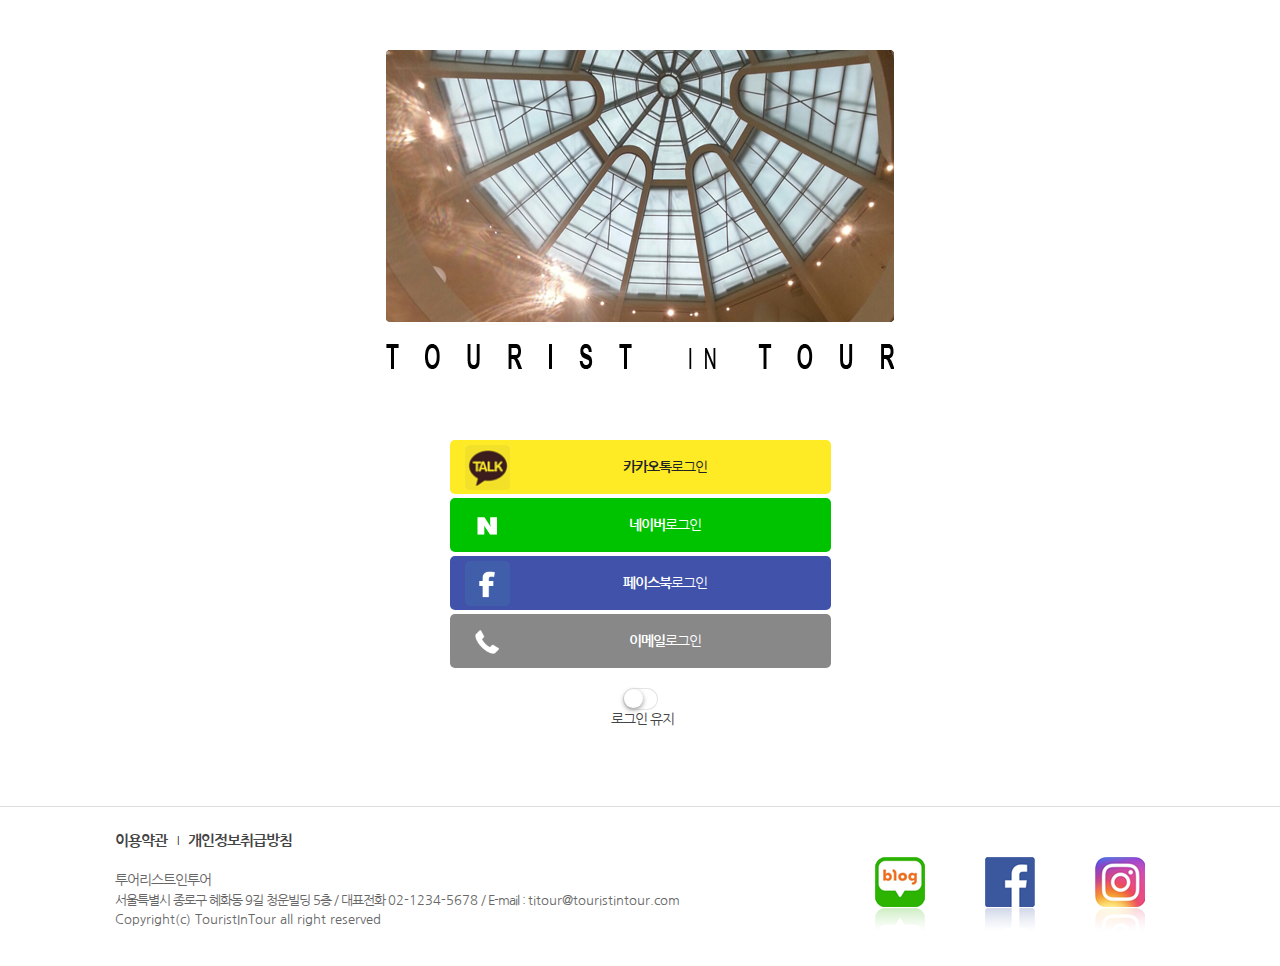
<file: member/login.html>
<!DOCTYPE html>
<html lang="en">
<head>
    <meta charset="UTF-8">
    <meta name="viewport" content="width=device-width, initial-scale=1.0">
    <title>로그인 | 투어 리스트 인 투어</title>
    <link href="../css/common.css" rel="stylesheet" type="text/css">
    
    <script src="../js/jquery-1.11.3.min.js"></script>
    <script src="../js/common.js"></script>  
    <script src="../js/jquery.smooth-scroll.min.js"></script>
    <script>
        $(function(){
	$('.switch').click(function(){
		$(this).toggleClass("switchOn");
	});
	$('.quick_area').hide(); 
});
    </script>
</head>
<body>
    <ul class="skipnavi">
        <li><a href="#container">본문내용</a></li>
    </ul>
        <!-- wrap 시작 -->
    <div id="wrap">
        <!--container-->
    <div id = "container">
        <div class="boytext_area box_inner">
            <div class="login_wrap">
                <h1 class = "loginTit"><a href="#"><img src="../images/tit_login.png" atl ="TOURIST IN TOUR"></a></h1>
                <ul class="login_list">
                    <li class="kakao"><a href="#"><strong>카카오톡</strong>로그인</a></li>
                    <li class="naver"><a href="#"><strong>네이버</strong>로그인</a></li>
                    <li class="facebook"><a href="#"><strong>페이스북</strong>로그인</a></li>
                    <li class="email"><a href="#"><strong>이메일</strong>로그인</a></li>
                </ul>
                <div class="btnonoff_line">
                    <div class="switch"></div>
                    <p>
                        <a href="#" class= "btn_onoff" onclick="return false;">로그인 유지</a>
                    </p>
                </div>
            </div>
        </div>
    </div>
        <!--container 끝-->
        <!--푸터 -->
        <footer>
            <div class="foot_area box_inner">
                <ul class="foot_list clear">
                    <li><a href="#">이용약관</a></li>
                    <li><a href="#">개인정보취급방침</a></li>
                </ul>
                <h2>투어리스트인투어</h2>
                <p class="addr">서울특별시 종로구 혜화동 9길 청운빌딩 5층 <span class="gubun">/</span> <span class="br_line">대표전화 <span class="space0">02-1234-5678</span> <span class="gubun">/</span> <span class="br_line">E-mail : <span class="space0">titour@touristintour.com</span></span></span></p>
                <p class="copy box_inner">Copyright(c) TouristInTour all right reserved</p>
                <ul class="snslink">
                    <li><a href="#">blog</a></li>
                    <li><a href="#">facebook</a></li>
                    <li><a href="#">instagram</a></li>
                </ul>
            </div>
        </footer>
        <!--푸터 끝 -->
    </div>
        <!-- wrap 끝 -->
            <!--quick list-->
    <div class="quick_area">
        <ul class="quick_list">
            <li><a href="tel:02-1111-1111"><h3>전화문의</h3><p>02-1111-1111</p></a></li>
            <li><a href="#"><h3>카카오톡<em>상담</em></h3><p>1:1상담</p></a></li>
            <li><a href="#"><h3 class="to.content">오시는길</h3></a></li>
        </ul>
        <p class="to_top"><a href="#">TOP</a></p>
    </div>
    <!--quick list 끝-->
</body>
</html>
</file>
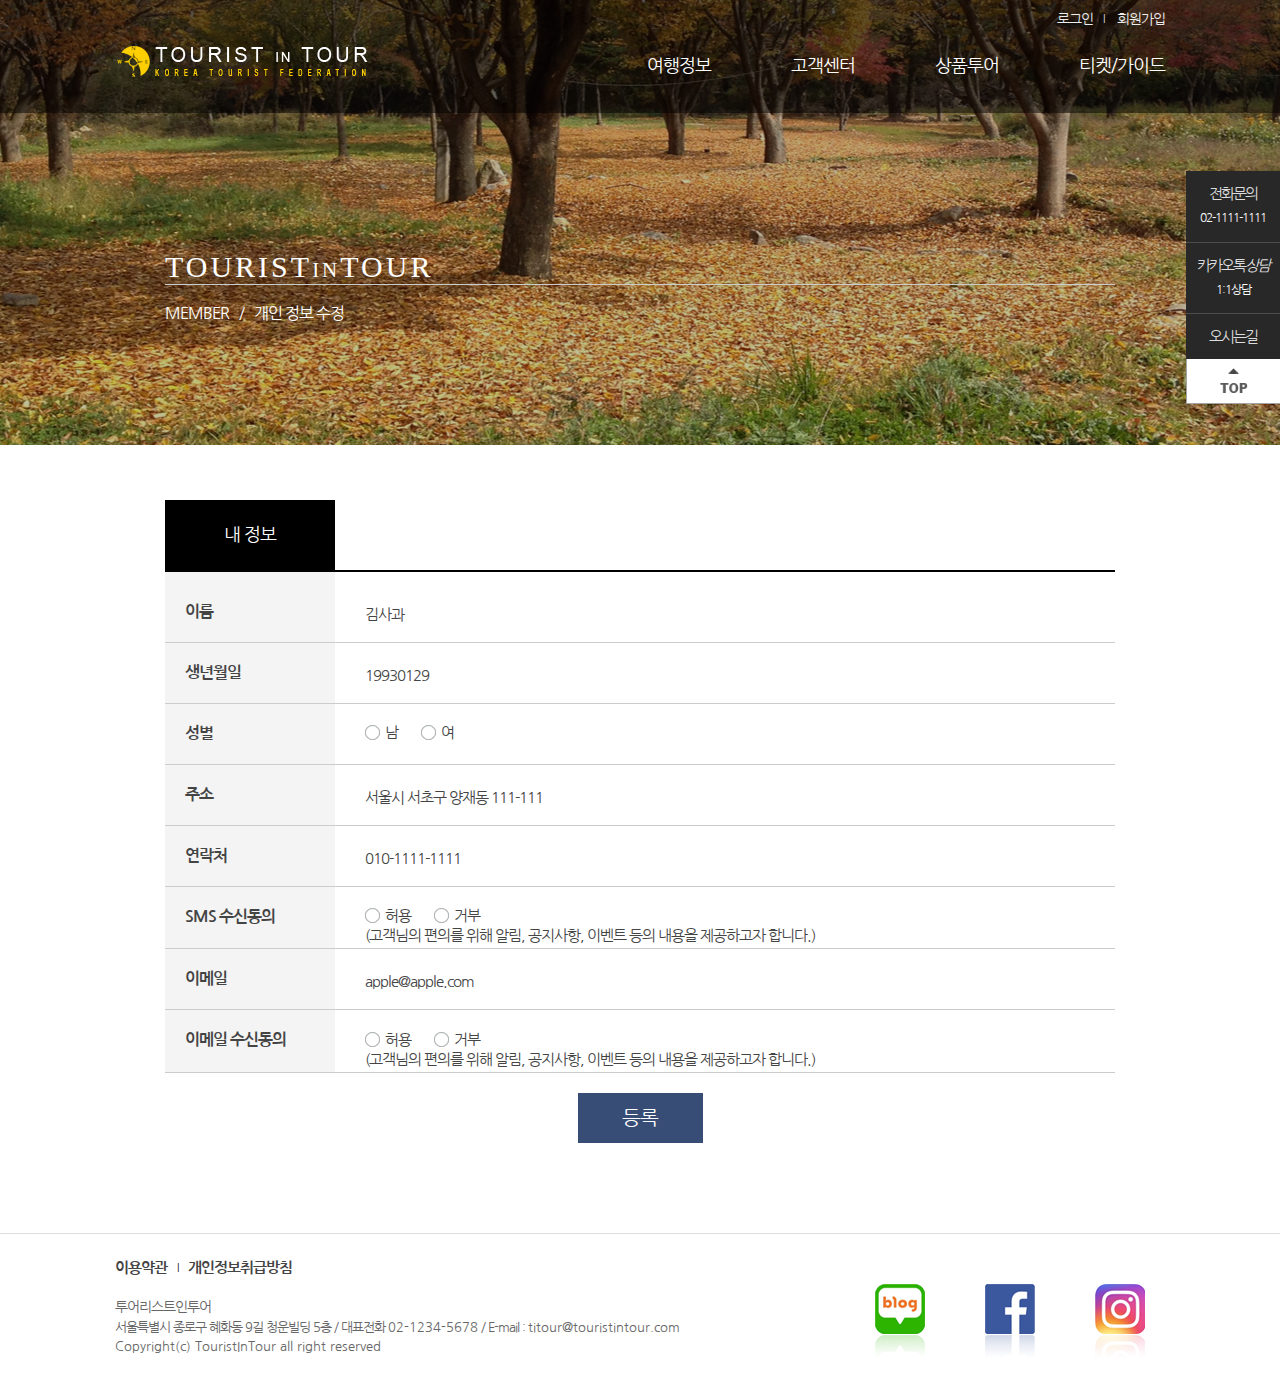
<file: member/mypage.html>
<!DOCTYPE html>
<html lang="en">
<head>
    <meta charset="UTF-8">
    <meta name="viewport" content="width=device-width, initial-scale=1.0">
    <title>마이페이지 | 투어 리스트 인 투어</title>
    <link rel="stylesheet" href="../css/common.css">

    <script src="../js/jquery-1.11.3.min.js"></script>
    <script src="../js/common.js"></script>  
    <script src="../js/jquery.smooth-scroll.min.js"></script>
</head>
<body>
    <ul class="skipnavi">
        <li><a href="#container">본문내용</a></li>
    </ul>
    <!--wrap-->
    <div id = "wrap">
        <header id="header">
            <div class="header_area box_inner clear">
                <h1><a href="./index.html">Tourist in tour</a></h1>
                <!-- 모바일 메뉴 그리기 -->
                <p class="openMOgnb"><a href="#"><b class="hdd">메뉴열기</b><span></span><span></span><span></span></a></p>
                <!-- 모바일 메뉴 그리기 끝-->
                <!-- 상단 메뉴 -->
                <div class="header_cont">
                    <ul class="util clear">
                        <li><a href="./member/login.html">로그인</a></li>
                        <li><a href="./member/regist.html">회원가입</a></li>
                    </ul>
                    <nav>
                        <ul class="gnb clear">
                            <li>
                                <a href="#" class="openAll1">여행정보</a>
                                <div class="gnb_depth gnb_depth2_1">
                                    <ul class="submenu_list">
                                        <li><a href="#">국내</a></li>
                                        <li><a href="#">해외</a></li>
                                    </ul>
                                </div>
                            </li>
                            <li>
                                <a href="#" class="openAll2">고객센터</a>
                                <div class="gnb_depth gnb_depth2_2">
                                    <ul class="submenu_list">
                                        <li><a href="#">공지사항</a></li>
                                        <li><a href="#">문의하기</a></li>
                                    </ul>
                                </div>
                            </li>
                            <li>
                                <a href="#" class="openAll3">상품투어</a>
                                <div class="gnb_depth gnb_depth2_3">
                                    <ul class="submenu_list">
                                        <li><a href="#">프로그램 소개</a></li>
                                        <li><a href="#">여행자료</a></li>
                                    </ul>
                                </div>
                            </li>
                            <li>
                                <a href="#" class="openAll4">티켓/가이드</a>
                                <div class="gnb_depth gnb_depth2_4">
                                    <ul class="submenu_list">
                                        <li><a href="#">항공</a></li>
                                        <li><a href="#">호텔</a></li>
                                    </ul>
                                </div>
                            </li>
                        </ul>
                    </nav>
                    <p class="closePop"><a href="#">닫기</a></p>
                </div>
                <!-- 상단 메뉴 끝-->
            </div>
        </header>
        <!--container-->
        <div id ="container">
            <div class = "location_area member">
                <div class = "box_inner">
                    <h2 class = "tit_page">TOURIST<span class = "in">in</span>TOUR</h2>
                    <p class = "location">MEMBER<span class= "path">/</span>개인 정보 수정</p>
                    <ul class= "page_menu clear">
                        <li><a href="#" class="on">개인 정보 수정</a></li>
                    </ul>
                </div>
            </div>
            <!-- 본문-->
            <div class= "bodytext_area box_inner">
                <dl class ="myinfo">
                    <dt>내 정보</dt>
                    <dd>
                        <form action="#" class="regForm">
                            <fieldset>
                                <legend>내정보 입력 양식</legend>
                                <ul class="reg_list">
                                    <li class="clear">
                                        <span class="tit_lbl">이름</span>
                                        <div class="reg_content">김사과</div>
                                    </li>
                                    <li class="clear">
                                        <span class="tit_lbl">생년월일</span>
                                        <div class="reg_content">19930129</div>
                                    </li>
                                    <li class="clear">
                                        <span class="tit_lbl">성별</span>
                                        <div class="reg_content radio_area">
                                            <input type="radio" class="css-radio" id="mmm_lbl"
                                            name="gender" value="남"><label for="mmm_lbl" >남</label>
                                            <input type="radio" class="css-radio" id="www_lbl"
                                            name="gender" value="남"><label for="www_lbl" >여</label>
                                        </div>
                                    </li>
                                    <li class="clear">
                                        <span class="tit_lbl">주소</span>
                                        <div class="reg_content">서울시 서초구 양재동 111-111</div>
                                    </li>
                                    <li class="clear">
                                        <span class="tit_lbl">연락처</span>
                                        <div class="reg_content">010-1111-1111</div>
                                    </li>
                                    <li class="clear">
                                        <span class="tit_lbl">SMS 수신동의</span>
                                        <div class="reg_content radio_area">
                                            <input type="radio" class="css-radio" id="smsyes_lbl"
                                            name="smsyesno" value="허용">
                                            <label for="smsyes_lbl">허용</label>
                                            <input type="radio" class="css-radio" id="smsno_lbl"
                                            name="smsyesno" value="거부">
                                            <label for="smsno_lbl">거부</label>
                                            <p class="info_line">(고객님의 편의를 위해 알림, 공지사항, 이벤트 등의 내용을 제공하고자 합니다.) </p>
                                        </div>
                                    </li>
                                    <li class="clear">
                                        <span class="tit_lbl">이메일</span>
                                        <div class="reg_content">apple@apple.com</div>
                                    </li>
                                    <li class="clear">
                                        <span class="tit_lbl">이메일 수신동의</span>
                                        <div class="reg_content radio_area">
                                            <input type="radio" class="css-radio" id="emailyes_lbl" name = "emailyesno" value="허용"><label for="emailyes_lbl">허용</label>
                                            <input type="radio" class="css-radio" id="emailno_lbl" name = "emailyesno"value="거부"><label for="emailno_lbl">거부</label>
                                            <p class="info_line">(고객님의 편의를 위해 알림, 공지사항, 이벤트 등의 내용을 제공하고자 합니다.)</p>
                                        </div>
                                    </li>
                                </ul>
                                <p class="btn_line"><a href="#" class="btn_basecolor">등록</a></p>
                            </fieldset>
                        </form>
                    </dd>
                </dl>

            </div>
            <!-- 본문끝-->
        </div>
        <!--container 끝-->
        <!--푸터 -->
        <footer>
            <div class="foot_area box_inner">
                <ul class="foot_list clear">
                    <li><a href="#">이용약관</a></li>
                    <li><a href="#">개인정보취급방침</a></li>
                </ul>
                <h2>투어리스트인투어</h2>
                <p class="addr">서울특별시 종로구 혜화동 9길 청운빌딩 5층 <span class="gubun">/</span> <span class="br_line">대표전화 <span class="space0">02-1234-5678</span> <span class="gubun">/</span> <span class="br_line">E-mail : <span class="space0">titour@touristintour.com</span></span></span></p>
                <p class="copy box_inner">Copyright(c) TouristInTour all right reserved</p>
                <ul class="snslink">
                    <li><a href="#">blog</a></li>
                    <li><a href="#">facebook</a></li>
                    <li><a href="#">instagram</a></li>
                </ul>
            </div>
        </footer>
        <!--푸터 끝 -->
    </div>
    <!--wrap 끝-->
    <!--quick list-->
    <div class="quick_area">
        <ul class="quick_list">
            <li><a href="tel:02-1111-1111"><h3>전화문의</h3><p>02-1111-1111</p></a></li>
            <li><a href="#"><h3>카카오톡<em>상담</em></h3><p>1:1상담</p></a></li>
            <li><a href="#"><h3 class="to.content">오시는길</h3></a></li>
        </ul>
        <p class="to_top"><a href="#">TOP</a></p>
    </div>
    <!--quick list 끝-->
    
    
</body>
</html>
</file>
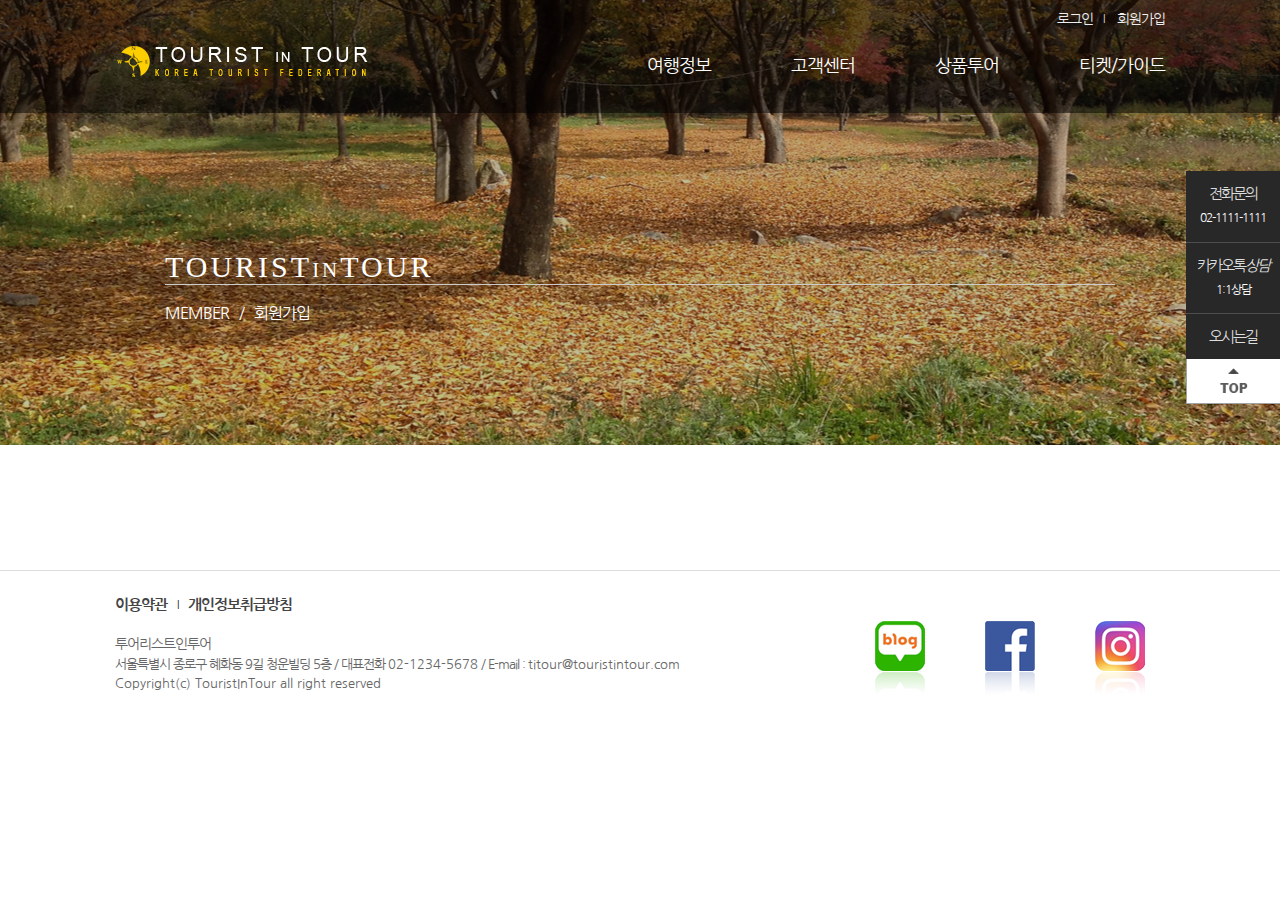
<file: member/template.html>
<!DOCTYPE html>
<html lang="en">
<head>
    <meta charset="UTF-8">
    <meta name="viewport" content="width=device-width, initial-scale=1.0">
    <title>회원가입 | 투어 리스트 인 투어</title>
    <link rel="stylesheet" href="../css/common.css">
</head>
<body>
    <ul class="skipnavi">
        <li><a href="#container">본문내용</a></li>
    </ul>
    <!--wrap-->
    <div id = "wrap">
        <header id="header">
            <div class="header_area box_inner clear">
                <h1><a href="./index.html">Tourist in tour</a></h1>
                <!-- 모바일 메뉴 그리기 -->
                <p class="openMOgnb"><a href="#"><b class="hdd">메뉴열기</b><span></span><span></span><span></span></a></p>
                <!-- 모바일 메뉴 그리기 끝-->
                <!-- 상단 메뉴 -->
                <div class="header_cont">
                    <ul class="util clear">
                        <li><a href="./member/login.html">로그인</a></li>
                        <li><a href="./member/regist.html">회원가입</a></li>
                    </ul>
                    <nav>
                        <ul class="gnb clear">
                            <li>
                                <a href="#" class="openAll1">여행정보</a>
                                <div class="gnb_depth gnb_depth2_1">
                                    <ul class="submenu_list">
                                        <li><a href="#">국내</a></li>
                                        <li><a href="#">해외</a></li>
                                    </ul>
                                </div>
                            </li>
                            <li>
                                <a href="#" class="openAll2">고객센터</a>
                                <div class="gnb_depth gnb_depth2_2">
                                    <ul class="submenu_list">
                                        <li><a href="#">공지사항</a></li>
                                        <li><a href="#">문의하기</a></li>
                                    </ul>
                                </div>
                            </li>
                            <li>
                                <a href="#" class="openAll3">상품투어</a>
                                <div class="gnb_depth gnb_depth2_3">
                                    <ul class="submenu_list">
                                        <li><a href="#">프로그램 소개</a></li>
                                        <li><a href="#">여행자료</a></li>
                                    </ul>
                                </div>
                            </li>
                            <li>
                                <a href="#" class="openAll4">티켓/가이드</a>
                                <div class="gnb_depth gnb_depth2_4">
                                    <ul class="submenu_list">
                                        <li><a href="#">항공</a></li>
                                        <li><a href="#">호텔</a></li>
                                    </ul>
                                </div>
                            </li>
                        </ul>
                    </nav>
                    <p class="closePop"><a href="#">닫기</a></p>
                </div>
                <!-- 상단 메뉴 끝-->
            </div>
        </header>
        <!--container-->
        <div id ="container">
            <div class = "location_area member">
                <div class = "box_inner">
                    <h2 class = "tit_page">TOURIST<span class = "in">in</span>TOUR</h2>
                    <p class = "location">MEMBER<span class= "path">/</span>회원가입</p>
                    <ul class= "page_menu clear">
                        <li><a href="#" class="on">회원가입</a></li>
                    </ul>
                </div>
            </div>
            <!-- 본문-->
                <div class= "bodytext_area box_inner">
                    

                </div>
            <!-- 본문끝-->
        </div>
        <!--container 끝-->
        <!--푸터 -->
        <footer>
            <div class="foot_area box_inner">
                <ul class="foot_list clear">
                    <li><a href="#">이용약관</a></li>
                    <li><a href="#">개인정보취급방침</a></li>
                </ul>
                <h2>투어리스트인투어</h2>
                <p class="addr">서울특별시 종로구 혜화동 9길 청운빌딩 5층 <span class="gubun">/</span> <span class="br_line">대표전화 <span class="space0">02-1234-5678</span> <span class="gubun">/</span> <span class="br_line">E-mail : <span class="space0">titour@touristintour.com</span></span></span></p>
                <p class="copy box_inner">Copyright(c) TouristInTour all right reserved</p>
                <ul class="snslink">
                    <li><a href="#">blog</a></li>
                    <li><a href="#">facebook</a></li>
                    <li><a href="#">instagram</a></li>
                </ul>
            </div>
        </footer>
        <!--푸터 끝 -->
    </div>
    <!--wrap 끝-->
    <!--quick list-->
    <div class="quick_area">
        <ul class="quick_list">
            <li><a href="tel:02-1111-1111"><h3>전화문의</h3><p>02-1111-1111</p></a></li>
            <li><a href="#"><h3>카카오톡<em>상담</em></h3><p>1:1상담</p></a></li>
            <li><a href="#"><h3 class="to.content">오시는길</h3></a></li>
        </ul>
        <p class="to_top"><a href="#">TOP</a></p>
    </div>
    <!--quick list 끝-->
    
    
</body>
</html>
</file>
<file: css/common.css>
@charset "utf-8";
@import url('https://fonts.googleapis.com/css2?family=Nanum+Gothic:wght@400;700;800&display=swap');
@import url('./layout_base.css');

/* 공통 부분 */
* { margin: 0; padding: 0; }

h1, h2, h3, h4, h5, h6 {
    font-weight: normal; font-size: inherit;
}

.clear:after { content:""; display: block; clear: both; }

ul, ol, li { list-style: none; }

a { text-decoration: none; }
a:link { color: #444; }
a:visited { color: #444; }
a:hover { color: #444; }
a:focus { color: #444; }

body { font-family: 'Nanum Gothic', sans-serif; height: 100%; font-size: 16px; letter-spacing: -1px; color: #444; white-space: normal; word-wrap: break-word; line-height: 1; }

.hdd, legend {
    font-size: 0; width: 0; height: 0; line-height: 0; text-indent: -9999px; overflow: hidden; c: hidden; position: absolute; top: 0; left: 0;
}

img, fieldset, a { border: none; }

img { vertical-align: middle; }

input, select, textarea, button, form, img, label {vertical-align: middle;}
input[type=text], input[type=number], input[type=password], input[type=tel], input[type=email]{
    box-sizing: border-box; display: inline-block; height: 45px; padding: 0 10px; border: 1px solid #ccc; background-color: #fff; line-height: normal; font-size: 15px;}

textarea {box-sizing: border-box; padding: 10px; border: 1px solid #ccc; font-size: 15px;}

input[type=checkbox].css-checkbox {
    overflow: hidden; position: absolute; left: -1000px; width: 1px; height: 1px;
}

input[type=checkbox].css-checkbox + label {
    display: inline-block; height: 20px; padding-left: 30px !important; line-height: 20px !important; background: url(../images/bg_checkbox.png) no-repeat 0 0; background-size: 20px; cursor: pointer; vertical-align: middle; font-size: 15px;
}

input[type=checkbox].css-checkbox:checked + label {
    background-position: 0 -20px;
}
input[type=radio].css-radio{
    overflow: hidden; position: absolute; left: -1000px; width: 1px; height: 1px;
}
input[type=radio].css-radio + label {
    display: inline-block; padding-left: 20px !important; margin-right: 20px; background: url(../images/bg_radio.png) no-repeat 0 0;  cursor: pointer; vertical-align: middle; font-size: 15px;
}
input[type=radio].css-radio:checked + label {
    background-position: 0 -50px;
}

select{-webkit-appearance: none; height: 30px; padding: 0 5px; border: 1px solid #ccc;}
.select_common { display: inline-block; box-sizing: border-box; position: relative; width: 158px; height: 35px; overflow: hidden; border: 1px solid #ccc; background: url(../images/ico_selectArr.png)no-repeat 100% 50%;}

.select_common select {display: inline-block; width: 185px; height: 29px; padding: 0 10px; border: none;background: none; font-size: 15px;}

.btn_line {text-align: center; font-size: 0;}
.btn_line a {margin-left: 10px;}
.btn_line a:first-child {margin-left: 0;}

.btn_srch {display: inline-block; width: 70px; text-align: center; height: 35px; font-size: 14px; line-height: 35px; vertical-align: middle; background: #384d75; color: #fff !important}

.btn_bbs {display: inline-block; width: 70px; text-align: center; height: 35px; font-size: 14px; line-height: 35px; vertical-align: middle; background: #384d75; color: #fff !important}

.btn_basecolor {display: inline-block; width: 125px; text-align: center; height: 50px; font-size: 20px; line-height: 50px; vertical-align: middle; background: #384d75; color: #fff !important}

input::-webkit-input-placeholder{color: #999;}
textarea::-webkit-input-placeholder{color: #999;}

table, thead, tbody, tfoot {border-collapse: collapse; border-spacing: 0; border:none;}


/* 
    웹 접근성을 위한 skipnavi
https://nuli.navercorp.com/community/article/1132804 
*/

.skipnavi {
    position: absolute;
    left: 0; top: -50px; text-indent: -9999px; font-size: 0; width: 100%; z-index: 999;
}
.skipnavi > li > a:focus, .skipnavi > li > a:active {
    position: absolute;
    left: 0; top: 50px; display: block; width: 100%; padding: 5px; text-align: center; text-indent: 0px; font-size: 12px; font-weight: bold; background-color: #f2f2f2;
}

.box_inner { width: 1050px; margin:0 auto; }
header {
    position: absolute; left: 0; top: 0; width: 100%;
    height: 113px; background: rgba(0, 0, 0, 0.5); z-index: 100;
}
header > .header_area > h1 { float: left; padding: 45px 0 0; }
header > .header_area > h1 > a { display: block; width: 270px; height: 71px; text-indent: -9999px; overflow: hidden; background: url(../images/logo.png) no-repeat; }
header > .header_area > .openMOgnb { display: none; }

/* 메인 메뉴 */
.header_cont { float: right; width: 780px; }
.header_cont .util { text-align: right; padding-top: 10px; }
.header_cont .util li { display: inline; }
.header_cont .util li:after {
    content: "|"; display: inline-block; padding: 0 10px; font-size: 10px; color: #eee;
    position: relative; top: -2px;
}
.header_cont .util li:last-child:after { content: ""; display: none; }
.header_cont .util li a { font-size: 14px; color: #eee; }

.header_cont .gnb { float: right; box-sizing: border-box; padding-top: 5px; }
.header_cont .gnb li { float: left; }
.header_cont .gnb li a { display: block; padding: 26px 40px; font-size: 18px; color: #fff; }
.header_cont .gnb li:last-child a { padding-right: 0; }
.header_cont .closePop { display: none; } 

/* 서브 메뉴 */
/* .gnb_depth { position: absolute; left: 0; top: 113px; width: 100%; background: rgba(250, 100, 0, 0.85); z-index: 100; } */
.gnb_depth { position: absolute; left: 0; top: 113px; width: 100%; background: rgba(250, 100, 0, 0.85); z-index: 100; display: none; }
.gnb_depth .submenu_list { width: 1050px; margin: 0 auto; text-align: left; }
.gnb_depth2_1 .submenu_list { box-sizing: border-box; padding-left: 480px; }
.gnb_depth2_2 .submenu_list { box-sizing: border-box; padding-left: 600px; }
.gnb_depth2_3 .submenu_list { box-sizing: border-box; padding-left: 730px; }
.gnb_depth2_4 .submenu_list { box-sizing: border-box; padding-left: 945px; }
.gnb_depth .submenu_list li { display: inline; }
.gnb_depth .submenu_list li a { display: inline-block; padding: 20px; }
.gnb_depth .submenu_list li:last-child a { padding-right: 0px; }

#container { padding-bottom: 70px; }
/* pc 롤링 */
.main_rolling_mobile {display: none;}
.visualRoll { position: relative; width: 100%; }
.viewImgList { position: relative; width: 100%; }
.viewImgList li {
    text-align: center;
    height: 550px;
    line-height: 550px;
    background-size: cover !important;
}
.viewImgList li.imglist0 { position: relative; z-index: 50; background: url("../images/mainslide01.jpg") no-repeat center; }
.viewImgList li.imglist1 { position: absolute; width: 100%; top: 0; left: 0; z-index: 10; background: url("../images/mainslide02.jpg") no-repeat center; }
.viewImgList li.imglist2 { position: absolute; width: 100%; top: 0; left: 0; z-index: 10; background: url("../images/mainslide03.jpg") no-repeat center; }

.viewImgList li .roll_content { position: relative; }
.viewImgList li .roll_content .roll_txtline { position: absolute; left: 0; bottom: 60px; width: 100%; line-height: 1; text-align: center; font-size: 22px; color: #fff; letter-spacing: 2px; }

.rollbtnArea { position: absolute; width: 100%; left: 0; bottom: 25px; z-index: 200; }
.rollbtnArea .rollingbtn { width: 320px; margin: 0 auto; text-align: center; }
.rollbtnArea .rollingbtn li { display: inline-block; margin-right: 5px; }
.rollbtnArea .rollingbtn li.butt0 { margin-left: 10px; }
.rollbtnArea .rollingbtn li.rollplay { display: none; }
.rollbtnArea .rollingbtn li a { vertical-align: top; }


/*다시 찾는 인기 여행지 TOP 3*/
.about_area h2 { padding: 55px 0 105px;text-align: center; font-size: 40px;}
.about_area .about_box {background-color: #f4f0e9;}
.about_area .place_list li { float:left; width: 32%; margin-left: 2%; text-align: center; position: relative; top: -50px }
.about_area .place_list li:first-child { margin-left: 0; }
.about_area .place_list li .img_topplace {width: 100%;}
.about_area .place_list li h3{ font-weight: bold; font-size: 18px; padding-top: 25px; color: #000;}
.about_area .place_list li p.txt { box-sizing: border-box; padding: 10px 30px 0; width: 100%; overflow: hidden; word-break: keep-all; line-height: 1.8; color: #666;}
.about_area .place_list li .view {display: inline-block; margin-top: 20px; padding-top: 5px; border-top:2px solid #333; color: #555}

/*상담 및 공지사항*/
.appbbs_area { padding: 60px 0; }
.appbbs_area > .appbbs_box > .app_line {
    float: left; width: 66%; box-sizing: border-box; padding: 45px 0; text-align: center; background: url(../images/bg_app.jpg) no-repeat; font-size: 0;}
.appbbs_area > .appbbs_box > .app_line > a {display: inline-block; width: 45.4%; height: 100px; line-height: 100px; box-sizing: border-box; padding-left: 75px; text-align: left; background: rgba(0,0,0,0.3) url(../images/ico_katalk.png)no-repeat 20px 50%; border: 2px solid #fff; margin-right: 10px; font-size: 26px; color:#fff; vertical-align: middle;}
.appbbs_area > .appbbs_box > .app_line > a + a {margin-right: 0; padding-left: 85px; background-image: url(../images/ico_phone.png);}

.appbbs_box > .bbs_line {float:right; width: 30%;}
.appbbs_box > .bbs_line h3 {font-size: 26px;}
.appbbs_box > .bbs_line > .notice_recent{padding-top: 10px;}
.appbbs_box > .bbs_line > .notice_recent > li {padding: 8px 0;}
.appbbs_box > .bbs_line > .notice_recent > li > a {display: block; padding-left: 14px; background: url(../images/ico_bullet.png) no-repeat 0 50%; overflow: hidden; text-overflow: ellipsis; white-space: nowrap;}
/*푸터*/
footer {border-top: 1px solid #ddd;}
footer > .foot_area { position: relative; padding-bottom: 40px;}
footer > .foot_area > .foot_list { padding-top: 25px;}
footer > .foot_area > .foot_list li {float: left;}
footer > .foot_area > .foot_list li:first-child::after {content: "|"; display: inline-block; padding: 0 10px; font-size: 10px; color: #000; position: relative; top: -2px;}
footer > .foot_area > .foot_list > li > a {font-weight: bold; font-size: 15px;}
footer > .foot_area > h2 {padding-top:25px; font-size: 14px; color: #666;}
footer > .foot_area > .addr {padding-top: 5px; line-height: 1.4; font-size: 13px; color: #666;}
footer > .foot_area > .addr .space0 {letter-spacing: 0;} /*여기보자*/
footer > .foot_area > .copy {padding-top: 3px; font-size: 13px; color: #666; letter-spacing: 0;}

footer > .foot_area > .snslink {position: absolute; right: 20px; top:50px;}
footer > .foot_area > .snslink > li {float: left; margin-left: 60px;}
footer > .foot_area > .snslink > li > a {display: block; width: 50px; height: 74px; text-indent: -9999px;overflow: hidden; background: url(../images/ico_blog_r.png) no-repeat;}
footer > .foot_area > .snslink > li + li > a { background: url(../images/ico_facebook_r.png) no-repeat;}
footer > .foot_area > .snslink > li + li + li > a { background: url(../images/ico_instargram_r.png) no-repeat;}
/*푸터 끝*/


/* quick list */
.quick_area { position: fixed; top:171px; right: 0; width: 94px; z-index: 100;} 
.quick_area > .quick_list > li {text-align: center; background-color: #282828; font-size: 15px;}
.quick_area > .quick_list > li > a {display: block;  padding: 15px 0;; border-top: 1px solid #4d4d4d;}
.quick_area > .quick_list > li:first-child a {border-top: none;}
.quick_area > .quick_list > li > a > h3 {padding-bottom: 10px; color: #ddd; letter-spacing: -2px;}
.quick_area > .quick_list > li:last-child > a > h3 {padding-bottom: 0;}
.quick_area > .quick_list > li > a > p {line-height: 1.3; font-size: 12px; color: #fff;}

.to_top { text-align: center; background-color: #fff;}
.to_top a {display: block; height: 45px; box-sizing: border-box; text-indent: -9999px; overflow: hidden; border-left: 1px solid #a3a3a3; border-bottom: 1px solid #a3a3a3; background: url(../images/ico_totop.png) no-repeat center; background-size: 50%;}

/*팝업*/
.popup_base {position:absolute; left:0; top:0; width:100%; height:100%; background:rgba(0,0,0,0.7); z-index:200; display:none;}
.popup_base .pop_content {position:relative; width:580px; margin:200px auto 0; box-sizing:border-box; background:#fff;}
.pop_content .btn_xpop {position:absolute; right:0; top:-55px;}
.pop_content .btn_xpop a {display:block; width:45px; height:45px; text-align:center; text-indent:-9999px; overflow:hidden; background:url(../images/btn_xpop.png) no-repeat; background-size:45px;}
.pop_content .pop_list li {padding:36px; text-align:center;}
.pop_content .pop_list li + li {background:#f4f0e9;}
.pop_content .pop_list li + li + li {background:#fff;}
.pop_content .pop_list li h2.tit_pop {padding:10px 0 24px; font-weight:bold; font-size:30px; letter-spacing:-2px;}
.pop_content .pop_list li img.pop_img {width:100%;}
.pop_content .pop_list li .pop_txt {padding-top:15px}
.pop_content .pop_list li .pop_txt p {padding-top:10px; line-height:1.8; font-size:17px; width:95%; margin:0 auto; overflow:hidden; word-break:keep-all; letter-spacing:-2px;}




/*로그인*/
.login_wrap {width: 508px; margin: 50px auto 0;}
h1.loginTit {text-align: center;}
h1.loginTit > a {display:block ;}
h1.loginTit > a > img {width: 100%;}
.login_list {width: 75%; margin: 70px auto 20px;}
.login_list > li {position: relative; margin-bottom:4px ; height: 54px; box-sizing: border-box;
padding-left: 50px; border-radius: 5px;}
.login_list > li > a {display: block; height: 54px; box-sizing: border-box; line-height: 54px; text-align: center; font-size: 14px; color: #fff;}
.login_list > li:last-child {margin-bottom: 0;}
.login_list > li.kakao {background: #ffea26 url(../images/ico_katalk.png) no-repeat 15px 50%; background-size: 45px 45px;}
.login_list >li.kakao > a {color: #202224;}
.login_list > li.naver {background: #00c300 url(../images/ico_naver.png)no-repeat 15px 50%; background-size: 45px 45px;}
.login_list > li.facebook {background: #4052a9 url(../images/ico_face.png)no-repeat 15px 50%; background-size: 45px 45px;}
.login_list > li.email {background: #888 url(../images/ico_cellphone.png)no-repeat 15px 50%; background-size: 45px 45px;}

.btnonoff_line {width: 75%; margin: 10px auto; text-align: center;}
.btnonoff_line .btn_onoff {margin-left: 5px; font-size: 14px;}
.switch {position: relative; display: inline-block; width: 35px; height: 22px; margin: 0; padding: 0;border-radius: 16px; background: #e5e5e5; vertical-align: top; appearance: none ; cursor: pointer; z-index: 0;}
/*
appearance
운영체제 및 브라우저에 기본적으로 설정되어 있는 테마를 기반으로 요소를 표현 할 때 사용합니다. 네이티브로 지원되는 모양을 해제하거나 추가할 때 사용합니다.
appearance: none; 원래 쓰이는 속성을 없앱니다.
*/
.switch:before {content: ""; position: absolute; left:1px; top: 1px; width: 33px; height: 20px;
border-radius: 15px; background: #fff; z-index: 1;}
.switch:after {content: ""; position: absolute; left:1px; top: 1px; width:19px; height: 19px; border-radius: 20px; background: #fff; z-index: 2; box-shadow: 0 2px 5px #999;}
.switchOn, .switchOn:before{background-color: #1a57cb !important;}
.switchOn:after {left:15px !important;}

/* sub page 공통*/
.location_area {height: 445px; background: url(../images/img_top2.jpg) no-repeat center bottom}
.location_area.member {background: url(../images/img_top5.jpg) no-repeat center bottom;}
.location_area.customer {background: url(../images/img_top2.jpg) no-repeat center bottom;}
.location_area.package {background: url(../images/img_top3.jpg) no-repeat center bottom;}

.location_area h2.tit_page {padding: 250px 0 0 0; margin: 0 50px; border-bottom: 1px solid #ccc; font: 30px "Arial Narrow"; color: #fff; letter-spacing: 3px;}
.location_area h2.tit_page .in {font-variant: small-caps;}
.location_area p.location {padding:  20px 0 0 50px; color: #fff;}
.location_area p.location .path {display: inline-block; padding: 0 10px;}
.location_area ul.page_menu {display: none;}

.bodytext_area {box-sizing: border-box; padding: 55px 50px 0;}








/* 회원가입*/
.appForm {margin: 40px auto 0;}
.appForm .info_pilsoo {position: relative; padding-left: 20px; padding-bottom: 10px; border-bottom: 2px solid #000; font-size: 15px; color:#f00;}
.appForm .pilsoo_item::before {content:"*"; display: inline-block; position: absolute; left:5px; top:0px;width: 15px; font-weight: bold; font-size: 17px; color: #f00;}

.appForm .app_list {padding: 10px 0; border-bottom: 1px solid #ccc;}
.appForm .app_list li {padding: 8px 0;}
.appForm .app_list li .tit_lbl {position: relative; float: left; width: 150px; box-sizing: border-box; padding-left: 20px; line-height: 42px; font-weight: bold; font-size: 17px; letter-spacing: -2px;}
.appForm .app_list li .app_content {float: right; width: 770px;}
.appForm .app_list li .app_content * {vertical-align: top;}
.appForm .app_list li .app_content.email_area .ico_space {display:inline-block; padding-top:10px; }
.appForm .app_list li .app_content label {vertical-align: middle;}

.appForm .app_list li .select_common {width: 160px; height: 45px; background-position: 100% 50%; border:1px solid #ccc;}
.appForm .app_list li .select_common select {width: 200px; height: 43px;}
.appForm .app_list li .app_content.radio_area {height: 45px; box-sizing: border-box; padding-top: 12px;}
.appForm .app_list li .app_content.checkbox_area {height: 45px; box-sizing: border-box; padding-top: 12px;}
.appForm .app_list li textarea{height: 245px;}
.btn_line {padding: 20px 0;}




/* 개인 정보 수정 */
.myinfo dt {width: 170px; height: 70px; line-height: 70px; text-align: center; background-color: #000; font-size: 18px; color:#fff; }

.myinfo dd {border-top: 2px solid #000;}
.regForm .reg_list {padding:10px 0 0; background: url(../images/bg_reglist.png)repeat-y;  }
.regForm .reg_list li {min-height: 60px; padding: 0; border-bottom: 1px solid #ccc;} 
.regForm .reg_list li .tit_lbl {position: relative; float: left; width: 150px; box-sizing: border-box;padding-left: 20px; line-height: 60px; font-weight: bold; font-size: 16px;}
.regForm .reg_list li .reg_content {float: right; width: 770px; box-sizing: border-box; 
padding-left: 20px; padding-top: 25px; font-size: 15px;}
.regForm .reg_list li .reg_content * {vertical-align: middle;}
.regForm .reg_list li .reg_content.radio_area {padding-top: 20px;}
.regForm .reg_list li .reg_content label {vertical-align: middle;}
.regForm .reg_list li .reg_content .info_line {padding: 5px 10px 5px 0; font-size: 15px;}

/* 공지사항 리스트 */
.minisrch_form { width: 100%; text-align: right; margin-bottom: 20px; }
.minisrch_form .tbox {padding: 0 5px 0 30px; width: 200px; height: 35px; line-height: 30px; border:none; border-bottom: 1px solid #ccc; background: url(../images/ico_search.png) no-repeat 10px 50%; background-size: 15px;}

.bbsListTbl {width: 100%; border-top: 2px solid #384d75;}
.bbsListTbl th, .bbsListTbl td {padding: 10px; box-sizing: border-box; height: 55px;}

.bbsListTbl th {border-bottom: 1px solid #ccc; background-color: #f0f3fa;}
.bbsListTbl td {text-align: center; line-height: 1.3; border-bottom: 1px solid #ccc;}


.bbsListTbl td.tit_notice {text-align: left;}
.bbsListTbl td:nth-child(1) {width: 10%;}
.bbsListTbl td:nth-child(2) {width: 55%;}
.bbsListTbl td:nth-child(3) {width: 15%;}
.bbsListTbl td:nth-child(4) {width: 20%;}

.pagination {padding: 40px 0 0; text-align: center;}
.pagination a {display: inline-block;}
.pagination a.pbtn {display: inline-block; padding: 7px; text-align: center; vertical-align: middle; font-size: 0;}
.pagination a .pagenum{display: inline-block; width: 25px; height: 25px; line-height: 25px; text-align: center; vertical-align: middle;}
.pagination a .currentPage {border-radius:3px; background: #384d75; color:#fff;}
.pagination a:hover .pagenum{border-radius: 3px; background-color: #ddd;}

/* 공지사항 상세보기 */
.bbsview_list {padding-bottom: 30px; border-top: 2px solid #384d75;}
.bbsview_list li {box-sizing: border-box; padding: 0 15px; border-bottom: 1px solid #ccc; font-size: 14px; color: #666;}
.bbsview_list li.bbs_title {width: 100%; overflow: hidden; white-space: nowrap; text-overflow: ellipsis;height: 50px; line-height: 50px; font-weight: bold; font-size: 16px;}
.bbsview_list li.bbs_date {height: 40px; line-height: 40px; float:left; width: 50%; }
.bbsview_list li.bbs_hit {height: 40px; line-height: 40px; float: left; width: 50%;}
.bbsview_list li.bbs_content{clear:both; min-height: 200px; padding: 20px 15px;}
.bbsview_list li.bbs_content .editor_content {line-height: 1.4;}

.near_list { border-top: 1px solid #ccc;}
.near_list li { padding: 10px; border-bottom: 1px solid #ccc;}
.near_list li:after { content: ""; display: block; clear: both;}
.near_list li h4 { float: left; width: 100px; padding: 0 0 0 50px; background: url(../images/ico_nearNext.png) no-repeat 12px 50%; font-size: 15px;}
.near_list li h4.next { background: url(../images/ico_nearPrev.png) no-repeat 12px 50%;}

/* 프로그램 리스트 */
.bodytext_area.place_area {padding: 55px 0 0;}
.program_list li { float: left; width: 31.5%; margin: 0 0.9%;}
.program_list li:nth-child(3n+1) { clear: both; }
.program_list li .img_place { display: block; width: 100%; }
.program_list li h3 { padding: 40px 0 0; font-weight: bold; font-size: 22px;}
.program_list li .subttl {padding: 25px 0 0; font-weight: bold; font-size: 16px; color: #fa6400; letter-spacing: 0;}
.program_list li .program_content { padding: 15px 0 0; line-height: 1.8; font-size: 15px;}
.program_list li .program_content p { width: 100%; overflow: hidden; word-break: keep-all;}
.program_list li .program_content p .subtxt { display: none;}
.program_list li .btn_more {padding: 10px 0 20px; text-align: center; font-size: 12px;}
.program_list li .btn_more a {display: inline-block; padding: 5px 7px; border-radius: 3px; background-color: #000; color:#fff;}



/* 갤럭시 탭, 아이패드등 */
@media all and (max-width:1065px) and (min-width: 801px){
    .box_inner { width: 100%;}
    header .header_area h1 {padding-left:20px;}
    .header_cont {float: right; width: 60%; padding-right: 20px;}
    .header_cont .gnb li a {padding: 26px 25px; }
    .gnb_depth .submenu_list {width: 100%; padding-left: 52%;}
    .gnb_depth .submenu_list li a {padding: 20px;}

    #container {padding-bottom: 20px;}
    .about_area .place_list {box-sizing: border-box; padding: 0 20px;}
    .appbbs_area .appbbs_box {box-sizing: border-box; padding: 0 20px;}
    .appbbs_area .appbbs_box .app_line a {font-size: 21px;}

    footer .foot_area {box-sizing: border-box; padding-left: 20px;}
    footer .foot_area .snslink li {margin-left: 15px;}

    .quick_area .quick_list { display: none; }
    .to_top { position: fixed; right: 20px; bottom: 112px; text-align: center; background: none; z-index: 100; }
    .to_top a { display: block; width: 45px; height: 45px; border-left: none; border-bottom: none;background: url(../images/ico_totop_mo.png) no-repeat center; background-size: 45px; }


    /*회원가입*/
    .appForm .app_list li .tit_lbl {width: 21%;}
    .appForm .app_list li .app_content {width: 79%;}
    /* 마이페이지 */
    .regForm .reg_list li .tit_lbl {width: 21%;}
    .regForm .reg_list li .reg_content {width: 79%;}
}
/* 일반 폰 */
@media all and (max-width:800px) {
    .box_inner { width: 100%; }
    header { height: 90px; text-align: center; z-index: 200; background: rgba(0, 0, 0, 0.5); }
    header .header_area h1 { float: none; width: 100%; height: 50px; text-align: center; padding: 35px 0 0; }
    header .header_area h1 a { display: inline-block; width: 180px; height: 23px; background-size: 180px 23px; }
    header .header_area .openMOgnb {display: block; position: absolute; left: 15px; top: 35px; width: 23px; height: 16px;}
    header .header_area .openMOgnb span {box-sizing: border-box; display: block; width: 25px; height: 3px; margin-bottom: 4px; border-radius: 10px; background-color: #fff;}
    header .header_area .openMOgnb span + span {width: 17px;}
    header .header_area .openMOgnb span:last-child {width: 25px; margin-bottom: 0;}

    /* .header_cont {float: none; width: 100%; background-color: #31353d;} */
    .header_cont {float: none; width: 100%; background-color: #31353d; display: none;}
    .header_cont .util {padding: 20px;}
    .header_cont .util li {float: left;}
    .header_cont .util li::after {content: "|"; display: inline-block; padding: 0 10px; font-size: 10px; color: #a2a3a3; position: relative; top:-2px;}
    .header_cont .util li:last-child::after {content: ""; display: none;}
    .header_cont .util li a {font-size: 16px; color:#fff;}
    .header_cont .closePop {display: block; position: absolute; right: 0; top: 15px;}
    .header_cont .closePop a {display: block; width: 60px; height: 60px; text-indent: -9999px; overflow: hidden; background: url(../images/btn_closeMenu.png) no-repeat; background-size: 60px;}
    .header_cont .gnb {float: none; box-sizing:  border-box; padding-top: 0; height: auto; border: 1px solid #83868b;}
    .header_cont .gnb li {float: left; width: 50%; text-align: left; box-sizing: border-box; border-bottom: 1px solid #83868b;}
    .header_cont .gnb li:nth-child(odd) {border-right: 1px solid #83868b;}
    .header_cont .gnb li a {display: block; padding: 0 0 0 65px; height: 60px; line-height: 60px; background: url(../images/ico_gnb01.png) no-repeat 10px center; background-size: 49px 56px; font-size: 16px; color: #fff;}
    .header_cont .gnb li + li a{background-image: url(../images/ico_gnb02.png);}
    .header_cont .gnb li + li + li a{background-image: url(../images/ico_gnb03.png);}
    .header_cont .gnb li + li + li +li a{background-image: url(../images/ico_gnb04.png);}
    .gnb_depth {display:none;}

    .main_rolling_pc {display: none;}
    .main_rolling_mobile {display: block;}
    .main_rolling_mobile .swiper-container .swiper-wrapper .swiper-slide img {width:100%;}
    .main_rolling_mobile .swiper-pagination {width: auto; right: 20px; left: auto; top:auto;bottom: 20px; font-size: 0;}

    .main_rolling_mobile .swiper-pagination-bullet {width:5px; height: 5px; margin: 0 3px !important;  background: #fff; opacity: 0.2; }
    .main_rolling_mobile .swiper-pagination-bullet-active {opacity: 1;}

    #container {position: relative; width: 100%; padding-bottom: 30px; }

    .about_area h2 {padding:27px 0 25px; font-size: 20px;}
    .about_area h2 b {display:block; padding-top: 10px;}
    .about_area .about_box {background: #fff;}
    .about_area .place_list li {float: none; width:100%; margin:0; box-sizing: border-box; padding: 0 20px; top:0;} 
    .about_area .place_list li p.txt {padding: 10px 50px 30px; line-height: 1.4;}
    .about_area .place_list li .view {padding-bottom: 10px; margin: 0 0 30px;}

    .appbbs_area {padding:0 20px;}
    .appbbs_box .app_line {display: none;}
    .appbbs_box .bbs_line {float: none; width:100%; padding: 20px 0; border-top: 1px solid #d6d7d8;}
    .appbbs_box .bbs_line h3 {font-weight: bold; font-size: 19px;}

    .quick_area .quick_list {position: fixed; left: 0; bottom:0; width:100%;}
    .quick_area .quick_list li {float: left; width: 31%; text-align: left; background: #3a3e46; font-size: 15px; }
    .quick_area .quick_list li + li {width: 37%;}
    .quick_area .quick_list li + li + li {width: 32%;}
    .quick_area .quick_list li:first-child::after {content: ""; display: inline-block; width:1px; height: 16px; position: absolute; right: 31%; top: 50%; margin-top: -8px; background: #76787e;}
    .quick_area .quick_list li:first-child::before {content: ""; display: inline-block; width:1px; height: 16px; position: absolute; left:32%; top: 50%; margin-top: -8px; background: #76787e;}
    .quick_area .quick_list li a {display: block; padding:10px 0; border-top: none; color:#fff;}
    .quick_area .quick_list li a h3 {height: 37px; line-height: 37px; padding-bottom: 0; padding-left: 45px; background: url(../images/ico_phone_mobtm.png) no-repeat 20px center; background-size: 20px; color: #fff; letter-spacing: -1;}
    .quick_area .quick_list li + li a h3 {
        background: url(../images/ico_katalk_mobtm.png) no-repeat 20px center; background-size: 20px;
    }
    .quick_area .quick_list li + li +li a h3 {
        background: url(../images/ico_contact_mobtm.png) no-repeat 20px center; background-size: 20px;
    }
    .quick_area .quick_list a h3 em {display: inline;}
    .quick_area .quick_list a p {display: none;}

    .to_top {position: fixed; right: 20px; bottom: 100px; text-align: center; background: none; z-index: 100;}
    .to_top a {display: block; width: 45px; height: 45px; border-left: none; border-bottom: none; background: url(../images/ico_totop_mo.png) no-repeat center; background-size: 45px;}
    .to_top.hide {display: none;}

    footer .foot_area {box-sizing: border-box; padding: 0 20px 120px;}
    footer .foot_area h2 { padding-top: 15px; font-size: 14px; }
    footer .foot_area .addr {line-height: 1.3; font-size: 14px; color: #767676};
    footer .foot_area .copy {padding: 3px 0 20px; font-size: 14px; color:#787878}
    footer .gubun {color: #fff}
    footer .br_line {display: block;}

    footer .foot_area .snslink {position: static; width:210px; margin:10px auto;}
    footer .foot_area .snslink li {margin-left: 30px;}
    footer .foot_area .snslink li:first-child {margin-left: 0px;}
    /*모바일 팝업창*/
    .popup_base .pop_content {position:relative; width:90%; margin:100px auto 0;}
	.pop_content .btn_xpop {top:-40px;}
	.pop_content .btn_xpop a {display:block; width:30px; height:30px; background-size:30px;}
	.pop_content .pop_list li {padding:20px;}
	.pop_content .pop_list li h2.tit_pop {padding:5px 0 12px; font-size:17px; letter-spacing:-1px;}
	.pop_content .pop_list li .pop_txt {padding-top:10px}
	.pop_content .pop_list li .pop_txt p {padding-top:5px; line-height:1.4; font-size:14px; letter-spacing:-1px;}

    
    /* 로그인 */
    .login_wrap {width: 100%; margin:0 auto;}
    h1.loginTit a {display: block;}
    .login_list {margin: 50px auto 20px;}
    .login_list li {height: 50px;}
    .login_list li a {height: 50px; line-height: 50px;}

    /* sub page 공통 */
    .location_area {height: 260px; background: url(../images/img_top2.jpg)no-repeat center bottom / cover;}
    .location_area h2.tit_page {padding: 140px 0 0 0; margin: 0 45px;}
    .location_area p.location{display: none;}
    .location_area ul.page_menu {display:block; padding: 10px 0 0 45px;}
    .location_area ul.page_menu li a {display: block; margin-right: 20px; font-size: 15px; color: #ddd;}
    .location_area ul.page_menu li a.on {border-bottom: 1px solid #fff; color: #fff;}
    .bodytext_area {box-sizing: border-box; padding: 33px 20px 0;}



    .btn_basecolor {display: inline-block; width: 100%; text-align: center; height: 50px; font-size: 20px; line-height: 50px; vertical-align: middle; background: #384d75; color: #fff !important; font-weight: bold;}
    .btn_bbs {display: inline-block; width: 100%; text-align: center; height:35px; font-size: 14px; line-height: 35px; vertical-align: middle; background: #384d75; color: #fff !important; font-weight: bold;}



    /* 회원가입 */
    .appForm {margin: 20px auto;}
    .appForm .pilsoo_item::before {top:1px;}
    .appForm .app_list li {position: relative; padding: 10px 0; border-bottom: 1px solid #ccc;}
    .appForm .app_list li:last-child {border-bottom: none; padding-bottom: 10px;}
    .appForm .app_list li .tit_lbl {float: none; width: auto; line-height: 30px;}
    .appForm .app_list li .app_content {float: none; width: auto;}
    .appForm .app_list li .app_content * {vertical-align: middle;}
    .appForm .app_list li .app_content input[type="text"], .appForm .app_list li .app_content input[type="password"], .appForm .app_list li .app_content input[type="tel"] {border:none; width:100% !important;}
    .appForm .app_list li .app_content.email_area {padding: 5px 0 0; font-size: 0;}
    .appForm .app_list li .app_content.email_area input[type="text"] {border:1px solid #ccc;width: 45% !important; font-size: 14px;}
    .appForm .app_list li .app_content.email_area .ico_space {width: 10% !important; text-align: center; font-size: 14px;}
    .appForm .app_list li .select_common {width: 100%; height: 45px; margin-top: 10px;}
    .appForm .app_list li .select_common select {width: 100%; height: 39px;}
    .appForm .app_list li .app_content.radio_area {padding-left: 20px; height: 40px; padding-top: 10px;}
    .appForm .app_list li .app_content.checkbox_area {padding-left: 20px; height: 40px; padding-top: 10px;}
    .appForm .app_list li textarea {height: 130px;}
    .appForm .btn_line {padding: 20px 0;}

    /* 내 정보 수정 */
    .regForm {width: 100%; margin: 0 auto;}
    .regForm .reg_list {padding: 10px 0 0; background: none;}
    .regForm .reg_list li {position: relative; min-height: 50px; padding:0; border-bottom: 1px solid #ccc;}
    .regForm .reg_list li .tit_lbl {position: relative; float: none; width: auto; box-sizing: border-box; padding-left: 10px; line-height: 50px; font-weight: bold; font-size: 16px;}
    .regForm .reg_list li .reg_content {float: none; width: auto; box-sizing: border-box; padding-left: 10px; padding-top: 0; padding-bottom: 20px; font-size: 15px;}
    .regForm .reg_list li .reg_content * {vertical-align: middle;}
    .regForm .reg_list li .reg_content.radio_area {padding-top: 5px;}
    .regForm .reg_list li .reg_content label {vertical-align: middle;}
    .regForm .reg_list li .reg_content .info_line {padding: 10px 10px 15px 0; line-height: 1.4; font-size: 15px;}

    /* 공지사항 목록 */
    /* .bbsListTbl {width: 100%; }
    .bbsListTbl  thead  tr th:nth-child(odd) {display: none;}
    .bbsListTbl tbody tr td:nth-child(odd) {display: none;}
    .bbsListTbl th, .bbsListTbl td {height: 30px; font-size: 13px}
    .minisrch_form .tbox {width: 150px; font-size: 12px; background-size: 12px;} */
    .bbsListTbl {width: 100%; border-top: 2px solid #384d75; }
    .bbsListTbl th, .bbsListTbl td {padding: 10px; box-sizing: border-box; height: 45px;}
    .bbsListTbl th { padding:0; }
    .bbsListTbl th {border-bottom: 1px solid #ccc; font-weight: bold; font-size: 14px;}

    .bbsListTbl th:nth-child(1) {display:none;}
    .bbsListTbl th:nth-child(2) {width:70%;}
    .bbsListTbl th:nth-child(3) {display:none;}
    .bbsListTbl th:nth-child(4) {width:30%;}
    .bbsListTbl td {text-align: center; line-height: 1.3; border-bottom: 1px solid #ccc;}
    .bbsListTbl td:nth-child(1) {display:none;}
    .bbsListTbl td:nth-child(2) {width:70%;}
    .bbsListTbl td:nth-child(3) {display:none;}
    .bbsListTbl td:nth-child(4) {width:30%;}
    


    


    /* 공시사항 상세보기 */
    .near_list {display: none;}



    /* 프로그램 소개 */
    /* .bodytext_area {width: 100%; margin-top: -25px;}
    .bodytext_area .program_list {width: 90%; margin: 0 auto;}
    .bodytext_area .program_list .img_place { margin: 0 auto;}
    .bodytext_area .program_list li{float: none; width: 100%; border-bottom:1px solid red; margin-bottom: 30px;}
    .bodytext_area .program_list li h3 {text-align: center; margin-top: -20px; font-size: 20px;}
    .bodytext_area .program_list li .subttl {text-align: center; margin-top: -10px;}
    .bodytext_area .program_list li p .subtxt {display: inline;}
    .bodytext_area .program_list li p a {display: none;}
    .bodytext_area .program_list li p {font-size: 14px;} */

    .bodytext_area.place_area {padding: 33px 0 0;}
    .program_list {padding: 0 20px;}
    .program_list li { float: left; width: 100%; margin: 0; box-sizing: border-box; border-top: 1px solid #ccc; padding: 30px 0px; }
    .program_list li:first-child {border-top: none; padding-top: 0;}
    .program_list li h3 {padding: 20px 0 0; text-align: center;}
    .program_list li .subttl {padding: 15px 0 0; text-align: center; font-size: 18px;}
    .program_list li .program_content p .subtxt {display: inline;}
    .program_list li .btn_more {display: none;}



}
</file>
